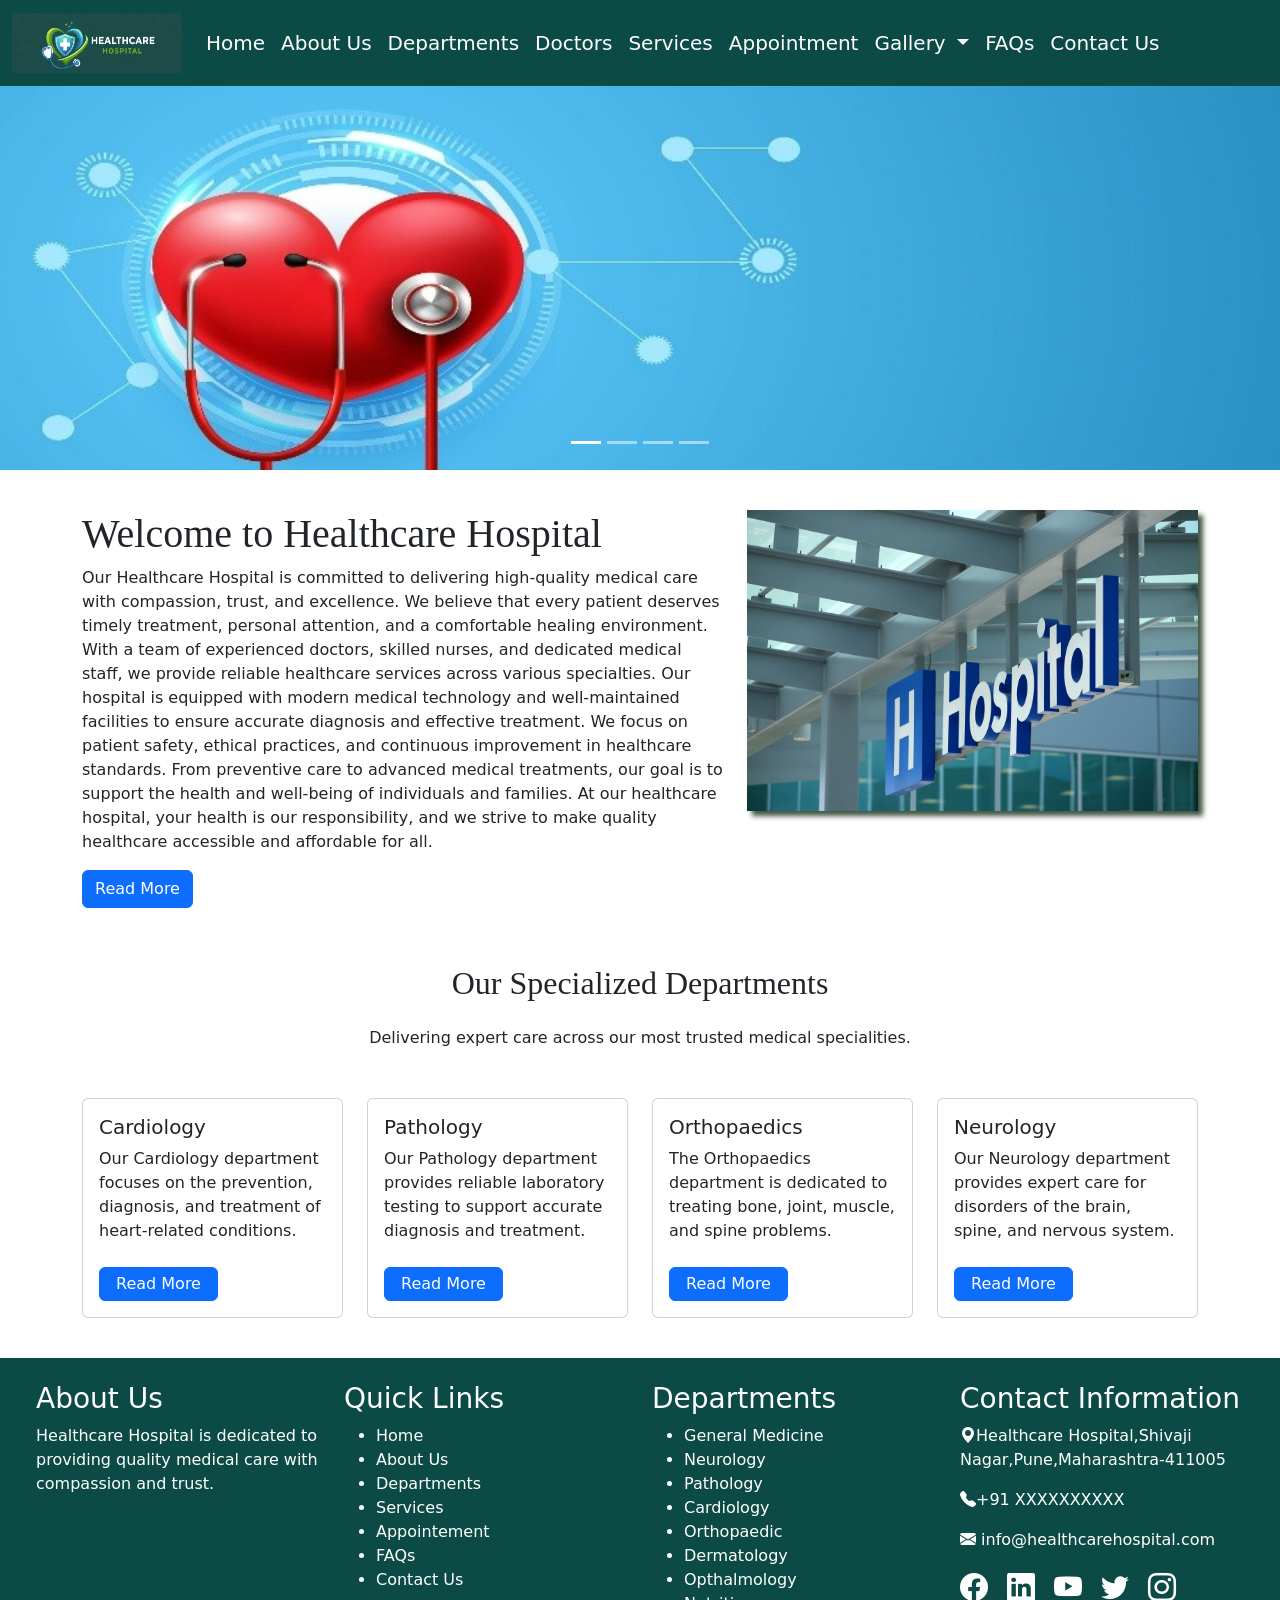
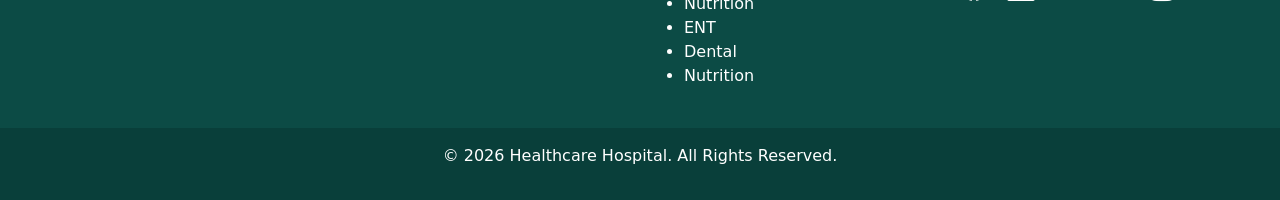
<file: index.html>
<!DOCTYPE html>
<html lang="en">

<head>
  <meta charset="UTF-8">
  <meta name="viewport" content="width=device-width, initial-scale=1.0">
  <title>Home Page</title>
  <link href="https://cdn.jsdelivr.net/npm/bootstrap@5.3.8/dist/css/bootstrap.min.css" rel="stylesheet"
    integrity="sha384-sRIl4kxILFvY47J16cr9ZwB07vP4J8+LH7qKQnuqkuIAvNWLzeN8tE5YBujZqJLB" crossorigin="anonymous">
  <link rel="stylesheet" href="https://cdn.jsdelivr.net/npm/bootstrap-icons@1.13.1/font/bootstrap-icons.min.css">
  <link rel="stylesheet" href="css/base.css" />

</head>

<body>

  <!-- header starts -->
  <nav class="navbar navbar-expand-lg sticky-top">
    <div class="container-fluid ">
      <a class="navbar-brand" href="index.html">
        <img src="images/logo.jpeg" alt="logo" width="170" height="60">
      </a>
      <!-- <a class="navbar-brand h1" href="index.html">HEALTHCARE</a> -->
      <button class="navbar-toggler" type="button" data-bs-toggle="collapse" data-bs-target="#navbarSupportedContent"
        aria-controls="navbarSupportedContent" aria-expanded="false" aria-label="Toggle navigation">
        <span class="navbar-toggler-icon"></span>
      </button>
      <div class="collapse navbar-collapse" id="navbarSupportedContent">
        <ul class="navbar-nav me-auto mb-2 mb-lg-0 fs-5">
          <li class="nav-item">
            <a class="nav-link" aria-current="page" href="index.html">Home</a>
          </li>
          <li class="nav-item">
            <a class="nav-link" href="about.html">About Us</a>
          </li>
          <li class="nav-item">
            <a class="nav-link" href="departments.html">Departments</a>
          </li>
          <li class="nav-item">
            <a class="nav-link" href="doctors.html">Doctors</a>
          </li>
          <li class="nav-item">
            <a class="nav-link" href="services.html">Services</a>
          </li>
          <li class="nav-item">
            <a class="nav-link" href="appointment.html">Appointment</a>
          </li>
          <li class="nav-item dropdown" data-bs-theme="dark">
            <a class="nav-link dropdown-toggle" href="#" role="button" data-bs-toggle="dropdown" aria-expanded="false">
              Gallery
            </a>
            <ul class="dropdown-menu">
              <li><a class="dropdown-item" href="photo_gallery.html">Photo Gallery</a></li>
              <li><a class="dropdown-item" href="video_gallery.html">Video gallery</a></li>
            </ul>
          </li>
          <li class="nav-item">
            <a class="nav-link" href="faqs.html">FAQs</a>
          </li>
          <li class="nav-item">
            <a class="nav-link" href="contact.html"> Contact Us</a>
          </li>
        </ul>
      </div>
    </div>
  </nav>
  <!-- header end  -->
  <!-- main start  -->
  <main>
    <!-- slider section start -->
    <section>
      <div id="carouselExampleCaptions" class="carousel slide" data-bs-ride="carousel">
        <div class="carousel-indicators">
          <button type="button" data-bs-target="#carouselExampleCaptions" data-bs-slide-to="0" class="active"
            aria-current="true" aria-label="Slide 1"></button>
          <button type="button" data-bs-target="#carouselExampleCaptions" data-bs-slide-to="1"
            aria-label="Slide 2"></button>
          <button type="button" data-bs-target="#carouselExampleCaptions" data-bs-slide-to="2"
            aria-label="Slide 3"></button>
          <button type="button" data-bs-target="#carouselExampleCaptions" data-bs-slide-to="3"
            aria-label="Slide 4"></button>
        </div>
        <div class="carousel-inner">
          <div class="carousel-item active" data-bs-interval="2000">
            <img src="images/banner1.jpg" class="d-block w-100" alt="Banner1">
          </div>

          <div class="carousel-item" data-bs-interval="3000">
            <img src="images/banner2.jpg" class="d-block w-100" alt="Banner2">
          </div>
          <div class="  carousel-item banner3" data-bs-interval="3000">
            <img src="images/voltamax-woman-2141808_640 (1).jpg" class=" d-block w-100" alt="Banner3">
            <div class="banner-text ">
              <h2>WE CARE ABOUT YOUR HEALTH</h2>
              <p>Expert Doctors .24/7 Emergency Care </p>
              <a class="appointment_link" href="appointment.html">Book Appointement </a>
            </div>
          </div>
          <div class="carousel-item" data-bs-interval="3000">
            <img src="images/banner3.jpg" class="d-block w-100" alt="Banner4">
            <div class="banner-text ">
              <p>Need Immediate Medical Help ?</p>
              <p>24/7 Emergency Support Available </p>
              <p>Call: +91XXXXXXXXXX</p>
            </div>
          </div>

        </div>
        <!-- <button class="carousel-control-prev" type="button" data-bs-target="#carouselExampleCaptions"
          data-bs-slide="prev">
          <span class="carousel-control-prev-icon" aria-hidden="true"></span>
          <span class="visually-hidden">Previous</span>
        </button>
        <button class="carousel-control-next" type="button" data-bs-target="#carouselExampleCaptions"
          data-bs-slide="next">
          <span class="carousel-control-next-icon" aria-hidden="true"></span>
          <span class="visually-hidden">Next</span>
        </button> -->
      </div>


    </section>
    <!-- slider section end  -->

    <!-- about section start -->
    <section>
      <div class="container mt-4 ">
        <div class="row">
          <div class="col-md-7 mt-3">
            <h1 style="font-family:times new roman;"> Welcome to Healthcare Hospital</h1>
            <p>Our Healthcare Hospital is committed to delivering high-quality medical care with compassion, trust, and
              excellence. We believe that every patient deserves timely treatment, personal attention, and a comfortable
              healing environment. With a team of experienced doctors, skilled nurses, and dedicated medical staff, we
              provide reliable healthcare services across various specialties. Our hospital is equipped with modern
              medical technology and well-maintained facilities to ensure accurate diagnosis and effective treatment. We
              focus on patient safety, ethical practices, and continuous improvement in healthcare standards. From
              preventive care to advanced medical treatments, our goal is to support the health and well-being of
              individuals and families. At our healthcare hospital, your health is our responsibility, and we strive to
              make quality healthcare accessible and affordable for all.</p>
            <a class="btn btn-primary mb-2" href="about.html" role="button">Read More</a>
          </div>
          <div class="col-md-5 mt-3">
            <img class="hospital_img img-fluid" src="images/hospital_img.jpg" alt="hospital_img" />
          </div>
        </div>
      </div>
    </section>
    <!-- about section end     -->
    <!-- service section start -->
    <section>
      <div class="container mt-5 ">
        <div class="row">
          <h2 class="text-center mb-4" style="font-family:times new roman;"> Our Specialized Departments</h2>
          <p class="text-center mb-5"> Delivering expert care across our most trusted medical specialities.</p>
          <div class="col-md-3 mb-3  ">
            <div class="card h-100">
              <div class="card-body d-flex flex-column">
                <!-- <img src="/images/microscope.png" class="card-img-top mt-2" alt="Cardiology_image"> -->
                <h5 class="card-title">Cardiology</h5>
                <p class="card-text">Our Cardiology department focuses on the prevention, diagnosis, and treatment of
                  heart-related conditions.</p>
                <a href="" class="btn btn-primary mt-auto align-self-start px-3 py-1">Read More</a>
              </div>
            </div>
          </div>
          <div class="col-md-3 mb-3">
            <div class="card h-100 ">
              <!-- <img src="" class="card-img-top mt-2" alt="Pathology_image"> -->
              <div class="card-body d-flex flex-column">
                <h5 class="card-title">Pathology</h5>
                <p class="card-text">Our Pathology department provides reliable laboratory testing to support accurate
                  diagnosis and treatment. </p>
                <a href="#" class="btn btn-primary mt-auto align-self-start px-3 py-1">Read More</a>
              </div>
            </div>


          </div>
          <div class="col-md-3 mb-3">
            <div class="card h-100 mb-2">
              <!-- <img src="" class="card-img-top mt-2" alt="Orthopaedic_image"> -->
              <div class="card-body d-flex flex-column">
                <h5 class="card-title">Orthopaedics</h5>
                <p class="card-text">The Orthopaedics department is dedicated to treating bone, joint, muscle, and spine
                  problems. </p>
                <a href="#" class="btn btn-primary mt-auto align-self-start px-3 py-1">Read More</a>
              </div>
            </div>

          </div>
          <div class="col-md-3 mb-3">
            <div class="card h-100 mb-2">
              <!-- <img src="" class="card-img-top mt-2" alt="Neurology_image"> -->
              <div class="card-body d-flex flex-column">
                <h5 class="card-title">Neurology</h5>
                <p class="card-text">Our Neurology department provides expert care for disorders of the brain, spine,
                  and nervous system. </p>
                <a href="#" class="btn btn-primary mt-auto align-self-start px-3 py-1">Read More</a>
              </div>
            </div>

          </div>
        </div>
      </div>
    </section>
    <!-- service section end  -->



  </main>
  <!-- main end -->


  <!-- footer start -->
  <footer class="footer mt-4">
    <section>
      <div class="container-fluid ">
        <div class="row p-4">
          <div class="col-md-3">
            <h3> About Us</h3>
            <p>Healthcare Hospital is dedicated to providing quality medical care with compassion and trust. </p>
          </div>
          <div class="col-md-3">
            <h3> Quick Links </h3>
            <ul>
              <li><a href="index.html"> Home </a> </li>
              <li><a href="about.html"> About Us </a> </li>
              <li><a href="departments.html"> Departments </a> </li>
              <li><a href="services.html"> Services </a> </li>
              <li><a href="appointement.html"> Appointement </a> </li>
              <li><a href="faqs.html"> FAQs </a> </li>
              <li><a href="contact.html"> Contact Us </a> </li>
            </ul>

          </div>
          <div class="col-md-3">
            <h3> Departments </h3>
            <ul>
              <li><a href="#">General Medicine</a></li>
              <li><a href="#">Neurology</a></li>
              <li><a href="#">Pathology</a></li>
              <li><a href="#">Cardiology</a></li>
              <li><a href="#">Orthopaedic</a></li>
              <li><a href="#">Dermatology</a></li>
              <li><a href="#">Opthalmology</a></li>
              <li><a href="#">Nutrition</a></li>
              <li><a href="#">ENT</a></li>
              <li><a href="#">Dental</a></li>
              <li><a href="#">Nutrition</a></li>
            </ul>

          </div>
          <div class="col-md-3">
            <h3> Contact Information </h3>
            <p><i class="bi bi-geo-alt-fill"></i><a href="Address">Healthcare Hospital,Shivaji
                Nagar,Pune,Maharashtra-411005</a></p>
            <p><i class="bi bi-telephone-fill"></i><a href="number">+91 XXXXXXXXXX</a> </p>
            <p><i class="bi bi-envelope-fill"></i><a href="mail"> info@healthcarehospital.com</a></p>

            <!-- social media icons -->
            <div class="social_icons ">
              <!-- Facebook -->
              <a href="https://facebook.com" target="_blank">
                <i class="bi bi-facebook "></i>
              </a>
              <!-- linkedin -->
              <a href="https://linkedin.com" target="_blank">
                <i class="bi bi-linkedin "></i>
              </a>
              <!-- youtube -->
              <a href="https://www.youtube.com" target="_blank">
                <i class="bi bi-youtube "></i>
              </a>
              <!-- twitter -->
              <a href="https://twitter.com" target="_blank">
                <i class="bi bi-twitter"></i>
              </a>
              <!-- Instagram -->
              <a href="https://instagram.com" target="_blank">
                <i class="bi bi-instagram"></i>
              </a>
            </div>
          </div>
        </div>
      </div>
    </section>


    <!-- copyright section start -->
    <section>
      <div class="text-center p-3" style="background-color: #093F3A;">
        <p> &copy; <span id="year"></span> Healthcare Hospital. All Rights Reserved.</p>
      </div>
    </section>
    <!-- copyright section end  -->
  </footer>
  <!-- footer end  -->

  <!-- It display current year in footer -->
  <script>
    var now = new Date();
    document.getElementById("year").textContent = now.getFullYear();
  </script>




  <script src="https://cdn.jsdelivr.net/npm/bootstrap@5.3.8/dist/js/bootstrap.bundle.min.js"
    integrity="sha384-FKyoEForCGlyvwx9Hj09JcYn3nv7wiPVlz7YYwJrWVcXK/BmnVDxM+D2scQbITxI"
    crossorigin="anonymous"></script>
</body>

</html>
</file>
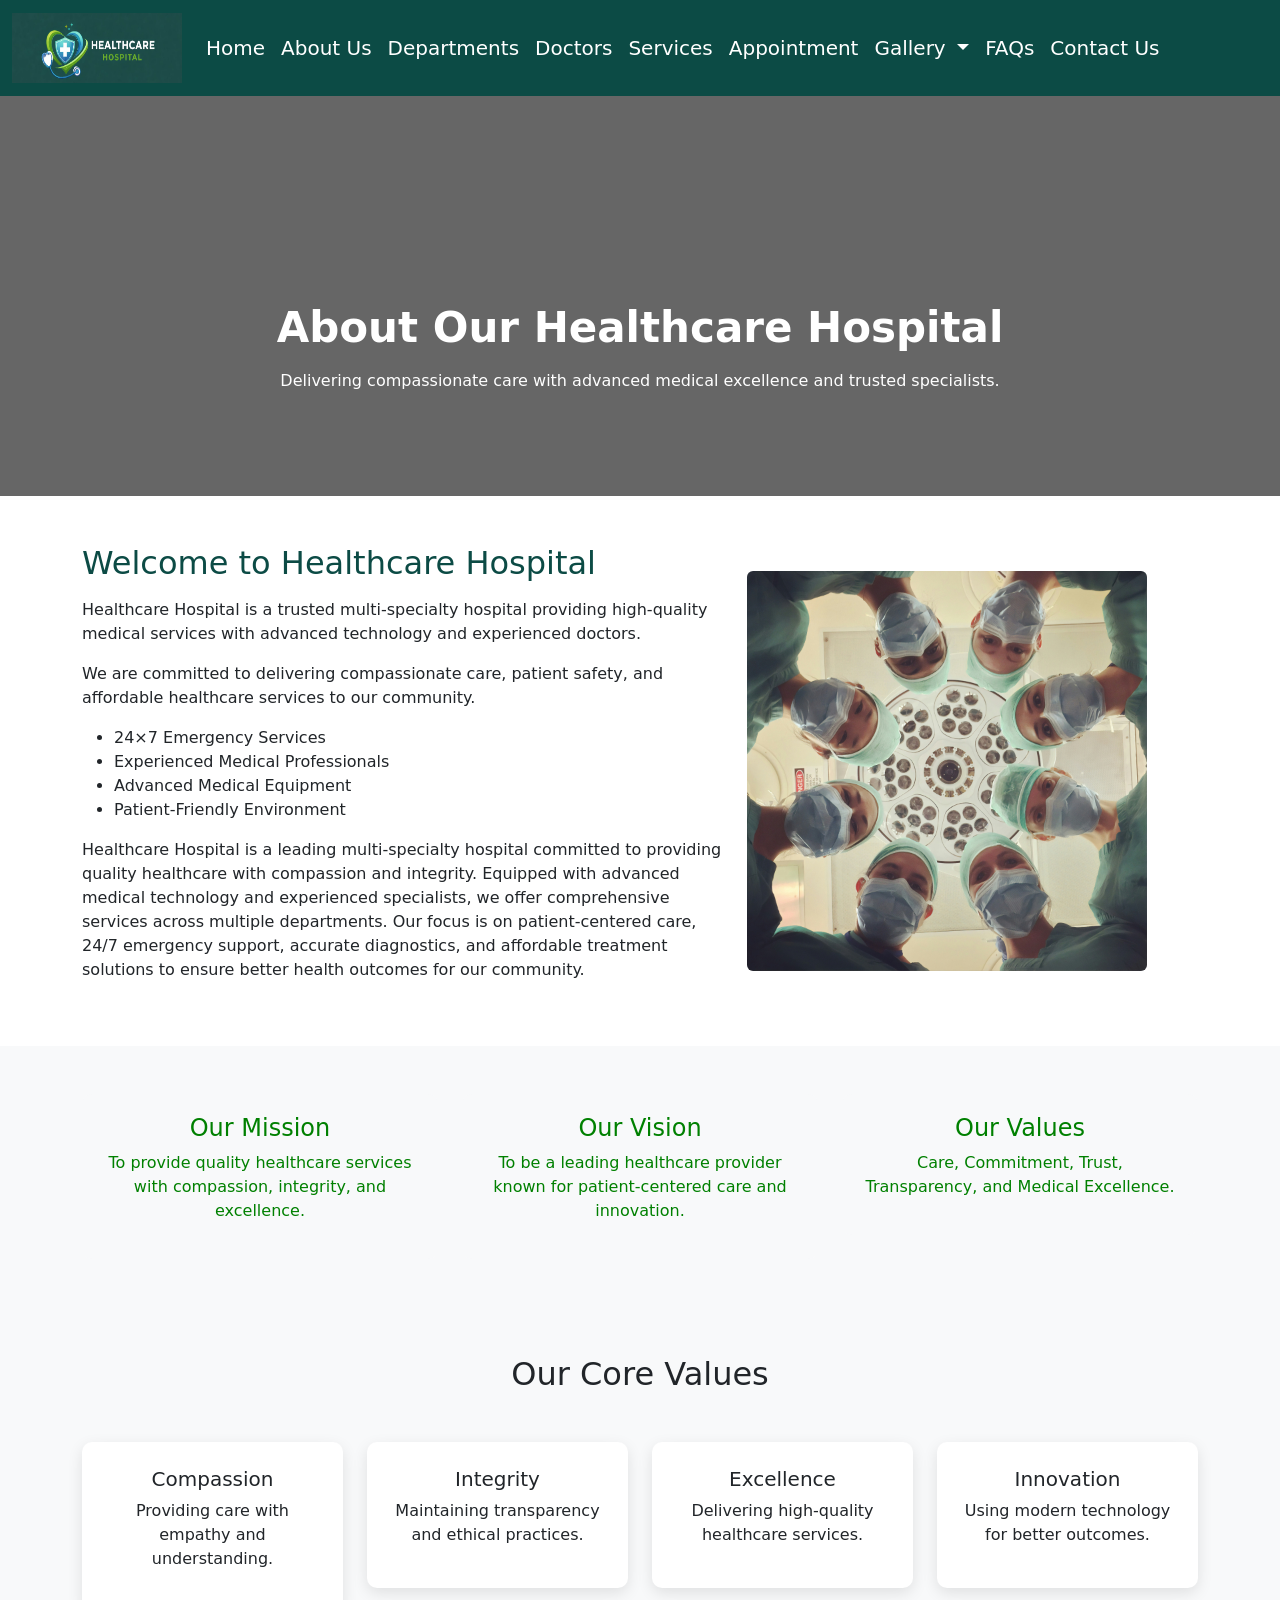
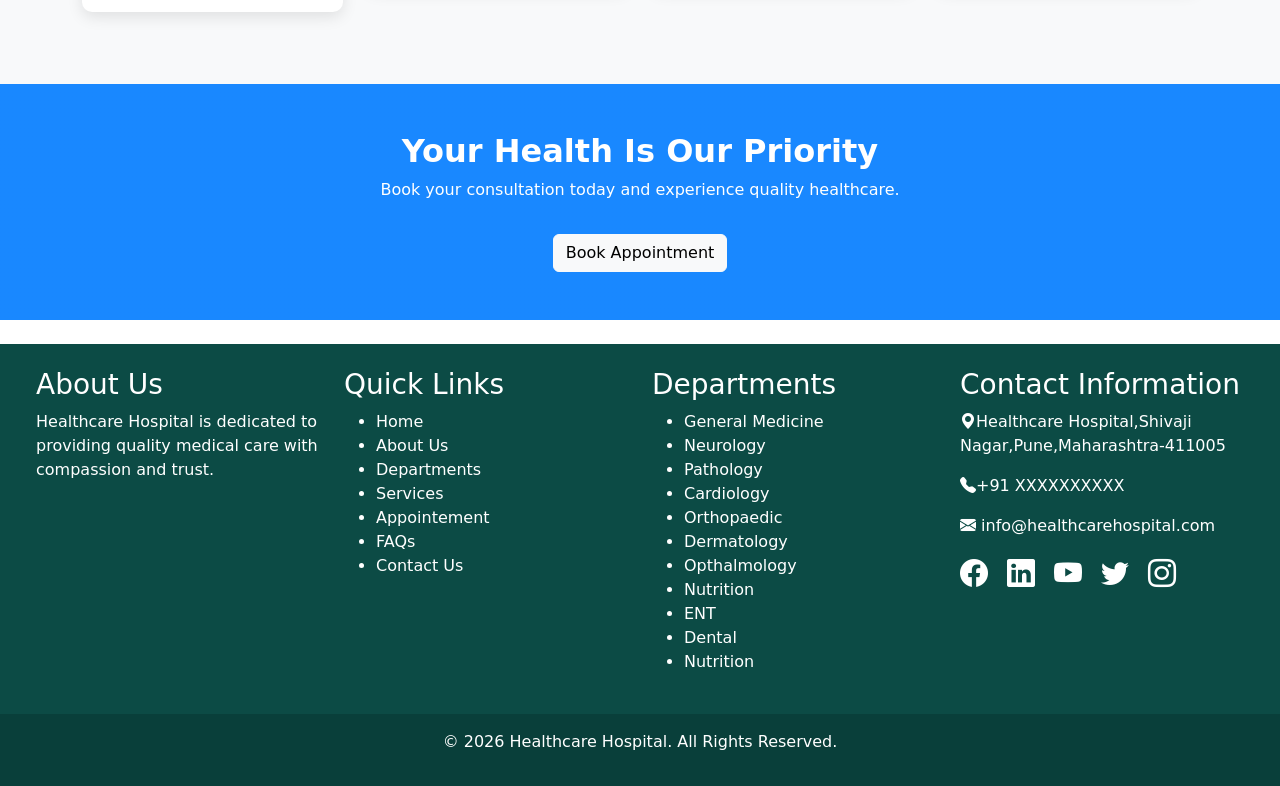
<file: about.html>
<!DOCTYPE html>
<html lang="en">

<head>
    <meta charset="UTF-8">
    <meta name="viewport" content="width=device-width, initial-scale=1.0">
    <title>About Page</title>
    <link href="https://cdn.jsdelivr.net/npm/bootstrap@5.3.8/dist/css/bootstrap.min.css" rel="stylesheet"
        integrity="sha384-sRIl4kxILFvY47J16cr9ZwB07vP4J8+LH7qKQnuqkuIAvNWLzeN8tE5YBujZqJLB" crossorigin="anonymous">
    <link rel="stylesheet" href="https://cdn.jsdelivr.net/npm/bootstrap-icons@1.13.1/font/bootstrap-icons.min.css">
    <link rel="stylesheet" href="css/base.css" />
    <link rel="stylesheet" href="css/about.css" />

</head>

<body>

    <!-- header starts -->
    <nav class="navbar navbar-expand-lg sticky-top">
        <div class="container-fluid ">
            <a class="navbar-brand" href="index.html">
                <img src="images/logo.jpeg" alt="logo"  width="170" height="70">
            </a>
            <!-- <a class="navbar-brand h1" href="index.html">HEALTHCARE</a> -->
            <button class="navbar-toggler" type="button" data-bs-toggle="collapse"
                data-bs-target="#navbarSupportedContent" aria-controls="navbarSupportedContent" aria-expanded="false"
                aria-label="Toggle navigation">
                <span class="navbar-toggler-icon"></span>
            </button>
            <div class="collapse navbar-collapse" id="navbarSupportedContent">
                <ul class="navbar-nav me-auto mb-2 mb-lg-0 fs-5">
                    <li class="nav-item">
                        <a class="nav-link" aria-current="page" href="index.html">Home</a>
                    </li>
                    <li class="nav-item">
                        <a class="nav-link" href="about.html">About Us</a>
                    </li>
                    <li class="nav-item">
                        <a class="nav-link" href="departments.html">Departments</a>
                    </li>
                    <li class="nav-item">
                        <a class="nav-link" href="doctors.html">Doctors</a>
                    </li>
                    <li class="nav-item">
                        <a class="nav-link" href="services.html">Services</a>
                    </li>
                    <li class="nav-item">
                        <a class="nav-link" href="appointment.html">Appointment</a>
                    </li>
                    <li class="nav-item dropdown" data-bs-theme="dark">
                        <a class="nav-link dropdown-toggle" href="#" role="button" data-bs-toggle="dropdown"
                            aria-expanded="false">
                            Gallery
                        </a>
                        <ul class="dropdown-menu">
                            <li><a class="dropdown-item" href="photo_gallery.html">Photo Gallery</a></li>
                            <li><a class="dropdown-item" href="video_gallery.html">Video gallery</a></li>
                        </ul>
                    </li>
                    <li class="nav-item">
                        <a class="nav-link" href="faqs.html">FAQs</a>
                    </li>
                    <li class="nav-item">
                        <a class="nav-link" href="contact.html"> Contact Us</a>
                    </li>
                </ul>
            </div>
        </div>
    </nav>
    <!-- header end  -->
     <!-- section starts -->
    <main>
        <section>
            
                <title>About Us | Healthcare Hospital</title>
                
         <!-- About Banner -->
                <section class="about-banner d-flex align-items-center justify-content-center text-center text-white">
    <div class="container">
        <h1 class="about-heading">About Our Healthcare Hospital</h1>
        <p class="mt-3">
            Delivering compassionate care with advanced medical excellence and trusted specialists.
        </p>
    </div>
</section>


                <!-- About Content -->
                <section class="py-5">
                    <div class="container">
                        <div class="row align-items-center">

                            <div class="col-md-7">
                                <h2 class="mb-3">Welcome to Healthcare Hospital</h2>
                                <p>
                                    Healthcare Hospital is a trusted multi-specialty hospital providing
                                    high-quality medical services with advanced technology and experienced doctors.
                                </p>
                                <p>
                                    We are committed to delivering compassionate care, patient safety,
                                    and affordable healthcare services to our community.
                                </p>
                                <ul>
                                    <li>24×7 Emergency Services</li>
                                    <li>Experienced Medical Professionals</li>
                                    <li>Advanced Medical Equipment</li>
                                    <li>Patient-Friendly Environment</li>
                                </ul>
                                <p>Healthcare Hospital is a leading multi-specialty hospital committed to providing quality healthcare with compassion and integrity. Equipped with advanced medical technology and experienced specialists, we offer comprehensive services across multiple departments. Our focus is on patient-centered care, 24/7 emergency support, accurate diagnostics, and affordable treatment solutions to ensure better health outcomes for our community.</p>
                            </div>

                            <div class="col-md-5">
                                <img src="images/about_us_2.jfif" width="400px"class="img-fluid rounded hospital-img" alt="Hospital Image">
                            </div>

                        </div>
                    </div>
                </section>

               

                <!-- Mission Vision Section -->
                <section class="bg-light py-5">
                    <div class="container">
                        <div class="row text-center">

                            <div class="col-md-4">
                                <div class="icon-box">
                                    <h4>Our Mission</h4>
                                    <p>
                                        To provide quality healthcare services with compassion,
                                        integrity, and excellence.
                                    </p>
                                </div>
                            </div>

                            <div class="col-md-4">
                                <div class="icon-box">
                                    <h4>Our Vision</h4>
                                    <p>
                                        To be a leading healthcare provider known for
                                        patient-centered care and innovation.
                                    </p>
                                </div>
                            </div>

                            <div class="col-md-4">
                                <div class="icon-box">
                                    <h4>Our Values</h4>
                                    <p>
                                        Care, Commitment, Trust, Transparency, and Medical Excellence.
                                    </p>
                                </div>
                            </div>

                        </div>
                    </div>
                </section>

                <!-- Core Values -->
<section class="core-values py-5 bg-light text-center">
    <div class="container">
        <h2 class="mb-5">Our Core Values</h2>

        <div class="row">
            <div class="col-md-3 mb-4">
                <div class="value-box">
                    <h5>Compassion</h5>
                    <p>Providing care with empathy and understanding.</p>
                </div>
            </div>

            <div class="col-md-3 mb-4">
                <div class="value-box">
                    <h5>Integrity</h5>
                    <p>Maintaining transparency and ethical practices.</p>
                </div>
            </div>

            <div class="col-md-3 mb-4">
                <div class="value-box">
                    <h5>Excellence</h5>
                    <p>Delivering high-quality healthcare services.</p>
                </div>
            </div>

            <div class="col-md-3 mb-4">
                <div class="value-box">
                    <h5>Innovation</h5>
                    <p>Using modern technology for better outcomes.</p>
                </div>
            </div>
        </div>
    </div>
</section>

<section class="about-cta text-white text-center py-5">
    <div class="container">
        <h2 class="fw-bold">Your Health Is Our Priority</h2>
        <p>Book your consultation today and experience quality healthcare.</p>
        <a href="appointment.html" class="btn btn-light mt-3">Book Appointment</a>
    </div>
</section>


             </html>

            </section>
            <!-- section ends -->
    </main>
    <!-- footer start -->
    <footer class="footer mt-4">
        <section>
            <div class="container-fluid ">
                <div class="row p-4">
                    <div class="col-md-3">
                        <h3> About Us</h3>
                        <p>Healthcare Hospital is dedicated to providing quality medical care with compassion and trust.
                        </p>
                    </div>
                    <div class="col-md-3">
                        <h3> Quick Links </h3>
                        <ul>
                            <li><a href="index.html"> Home </a> </li>
                            <li><a href="about.html"> About Us </a> </li>
                            <li><a href="departments.html"> Departments </a> </li>
                            <li><a href="services.html"> Services </a> </li>
                            <li><a href="appointement.html"> Appointement </a> </li>
                            <li><a href="faqs.html"> FAQs </a> </li>
                            <li><a href="contact.html"> Contact Us </a> </li>
                        </ul>

                    </div>
                    <div class="col-md-3">
                        <h3> Departments </h3>
                        <ul>
                            <li><a href="#">General Medicine</a></li>
                            <li><a href="#">Neurology</a></li>
                            <li><a href="#">Pathology</a></li>
                            <li><a href="#">Cardiology</a></li>
                            <li><a href="#">Orthopaedic</a></li>
                            <li><a href="#">Dermatology</a></li>
                            <li><a href="#">Opthalmology</a></li>
                            <li><a href="#">Nutrition</a></li>
                            <li><a href="#">ENT</a></li>
                            <li><a href="#">Dental</a></li>
                            <li><a href="#">Nutrition</a></li>
                        </ul>

                    </div>
                    <div class="col-md-3">
                        <h3> Contact Information </h3>
                        <p><i class="bi bi-geo-alt-fill"></i><a href="Address">Healthcare Hospital,Shivaji
                                Nagar,Pune,Maharashtra-411005</a></p>
                        <p><i class="bi bi-telephone-fill"></i><a href="number">+91 XXXXXXXXXX</a> </p>
                        <p><i class="bi bi-envelope-fill"></i><a href="mail"> info@healthcarehospital.com</a></p>

                        <!-- social media icons -->
                        <div class="social_icons">
                            <!-- Facebook -->
                            <a href="https://facebook.com" target="_blank">
                                <i class="bi bi-facebook "></i>
                            </a>
                            <!-- linkedin -->
                            <a href="https://linkedin.com" target="_blank">
                                <i class="bi bi-linkedin "></i>
                            </a>
                            <!-- youtube -->
                            <a href="https://www.youtube.com" target="_blank">
                                <i class="bi bi-youtube"></i>
                            </a>
                            <!-- twitter -->
                            <a href="https://twitter.com" target="_blank">
                                <i class="bi bi-twitter"></i>
                            </a>
                            <!-- Instagram -->
                            <a href="https://instagram.com" target="_blank">
                                <i class="bi bi-instagram"></i>
                            </a>
                        </div>
                    </div>
                </div>
            </div>
        </section>


        <!-- copyright section start -->
        <section>
            <div class="text-center p-3" style="background-color: #093F3A;">
                <p> &copy; <span id="year"></span> Healthcare Hospital. All Rights Reserved.</p>
            </div>
        </section>
        <!-- copyright section end  -->
    </footer>

    <!-- footer end  -->

    <!-- It display current year in footer -->
  <script>
    var now = new Date();
    document.getElementById("year").textContent = now.getFullYear();
  </script>


    <script src="https://cdn.jsdelivr.net/npm/bootstrap@5.3.8/dist/js/bootstrap.bundle.min.js"
        integrity="sha384-FKyoEForCGlyvwx9Hj09JcYn3nv7wiPVlz7YYwJrWVcXK/BmnVDxM+D2scQbITxI"
        crossorigin="anonymous"></script>
</body>

</html>
</file>
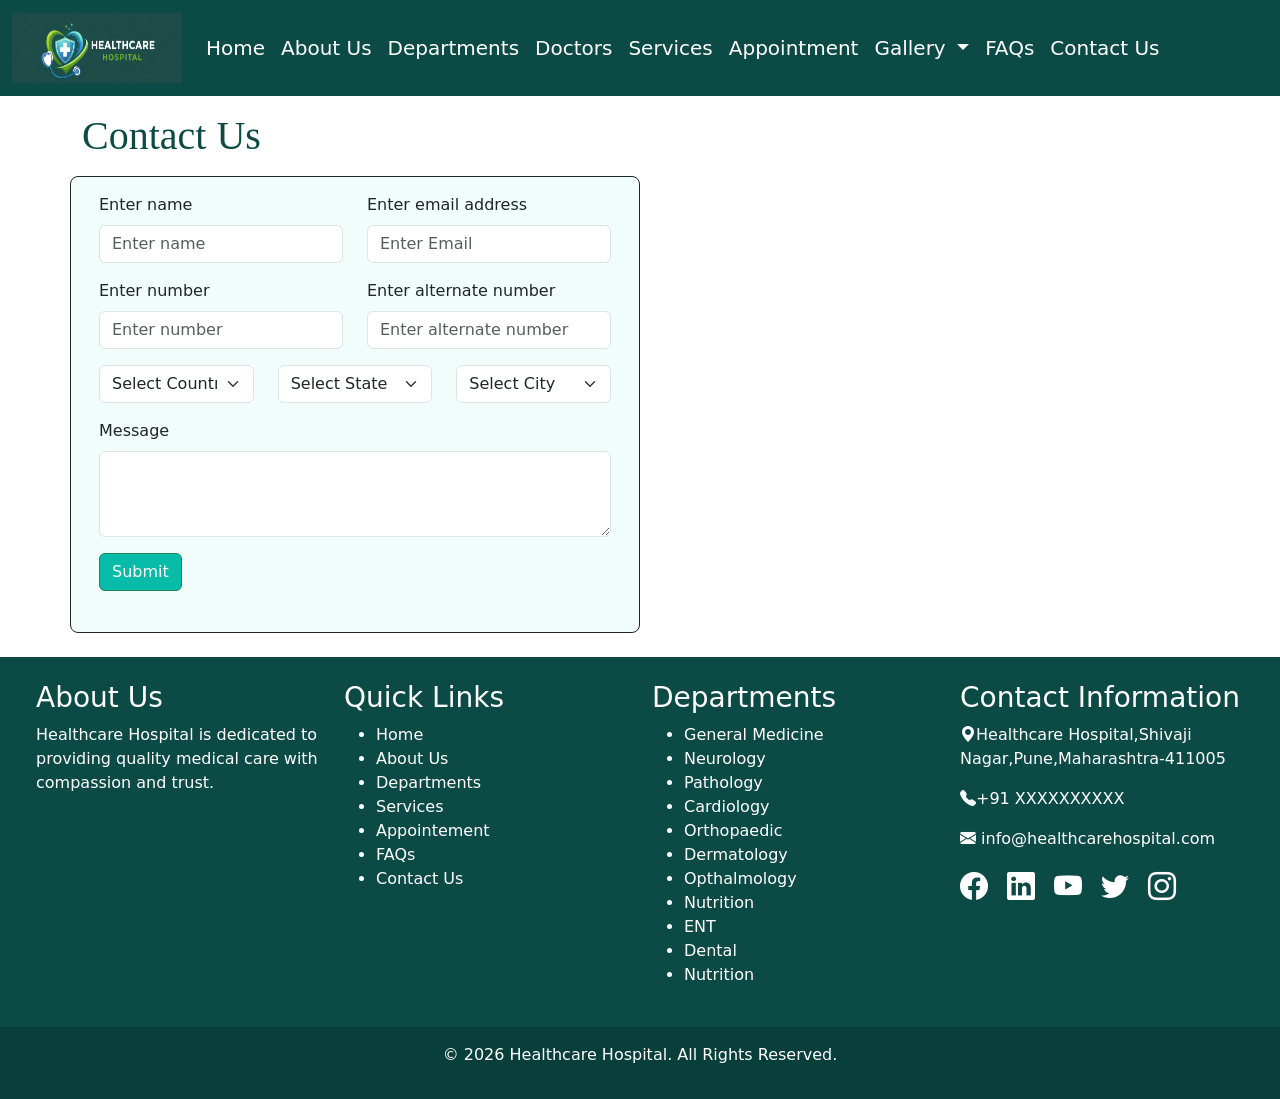
<file: contact.html>
<!DOCTYPE html>
<html lang="en">

<head>
    <meta charset="UTF-8">
    <meta name="viewport" content="width=device-width, initial-scale=1.0">
    <title>Contact Page</title>
    <link href="https://cdn.jsdelivr.net/npm/bootstrap@5.3.8/dist/css/bootstrap.min.css" rel="stylesheet"
        integrity="sha384-sRIl4kxILFvY47J16cr9ZwB07vP4J8+LH7qKQnuqkuIAvNWLzeN8tE5YBujZqJLB" crossorigin="anonymous">
    <link rel="stylesheet" href="https://cdn.jsdelivr.net/npm/bootstrap-icons@1.13.1/font/bootstrap-icons.min.css">
    <link rel="stylesheet" href="css/base.css" />
</head>

<body>

    <!-- header starts -->
    <nav class="navbar navbar-expand-lg sticky-top">
        <div class="container-fluid ">
            <a class="navbar-brand" href="index.html">
                <img src="images/logo.jpeg" alt="logo" width="170" height="70">
            </a>
            <!-- <a class="navbar-brand h1" href="index.html">HEALTHCARE</a> -->
            <button class="navbar-toggler" type="button" data-bs-toggle="collapse"
                data-bs-target="#navbarSupportedContent" aria-controls="navbarSupportedContent" aria-expanded="false"
                aria-label="Toggle navigation">
                <span class="navbar-toggler-icon"></span>
            </button>
            <div class="collapse navbar-collapse" id="navbarSupportedContent">
                <ul class="navbar-nav me-auto mb-2 mb-lg-0 fs-5">
                    <li class="nav-item">
                        <a class="nav-link" aria-current="page" href="index.html">Home</a>
                    </li>
                    <li class="nav-item">
                        <a class="nav-link" href="about.html">About Us</a>
                    </li>
                    <li class="nav-item">
                        <a class="nav-link" href="departments.html">Departments</a>
                    </li>
                    <li class="nav-item">
                        <a class="nav-link" href="doctors.html">Doctors</a>
                    </li>
                    <li class="nav-item">
                        <a class="nav-link" href="services.html">Services</a>
                    </li>
                    <li class="nav-item">
                        <a class="nav-link" href="appointment.html">Appointment</a>
                    </li>
                    <li class="nav-item dropdown" data-bs-theme="dark">
                        <a class="nav-link dropdown-toggle" href="#" role="button" data-bs-toggle="dropdown"
                            aria-expanded="false">
                            Gallery
                        </a>
                        <ul class="dropdown-menu">
                            <li><a class="dropdown-item" href="photo_gallery.html">Photo Gallery</a></li>
                            <li><a class="dropdown-item" href="video_gallery.html">Video gallery</a></li>
                        </ul>
                    </li>
                    <li class="nav-item">
                        <a class="nav-link" href="faqs.html">FAQs</a>
                    </li>
                    <li class="nav-item">
                        <a class="nav-link" href="contact.html"> Contact Us</a>
                    </li>
                </ul>
            </div>
        </div>
    </nav>
    <!-- header end  -->
    <!-- main start -->
    <main>
        <section>
            <form>
                <div class="container">
                    <div class="row">
                        <h1 class=" contact_heading mt-3 mb-3"> Contact Us</h1>
                        
                        <div class="col-md-6 border border-dark info_form">
                            <div class="row p-3">
                                <div class="col-md-6 mb-3">
                                    <label for="forname" class="form-label">Enter name</label>
                                    <input type="text" class="form-control" id="forname" placeholder="Enter name">
                                </div>
                                <div class="col-md-6  mb-3">
                                    <label for="forname" class="form-label">Enter email address</label>
                                    <input type="email" class="form-control" id="forname" placeholder="Enter Email">
                                </div>
                                <div class="col-md-6 mb-3">
                                    <label for="fornumber" class="form-label">Enter number</label>
                                    <input type="number" class="form-control" id="fornumber" placeholder="Enter number">
                                </div>
                                <div class="col-md-6  mb-3">
                                    <label for="fornumber" class="form-label">Enter alternate number</label>
                                    <input type="number" class="form-control" id="fornumber"
                                        placeholder="Enter alternate number">
                                </div>
                                <div class="col-md-4 mb-3">
                                    <select class="form-select" aria-label="Default select example">
                                        <option selected>Select Country</option>
                                        <option value="1">India</option>
                                        <option value="2">USA</option>
                                        <option value="3">UK</option>
                                        <option value="4">Australia</option>
                                        <option value="5">Germany</option>
                                    </select>
                                </div>
                                <div class="col-md-4 mb-3">
                                    <select class="form-select" aria-label="Default select example">
                                        <option selected>Select State</option>
                                        <option value="1">Maharashtra</option>
                                        <option value="2">Gujrat</option>
                                        <option value="3">UP</option>
                                        <option value="4">MP</option>
                                        <option value="5">Goa</option>
                                    </select>
                                </div>
                                <div class="col-md-4 mb-3">
                                    <select class="form-select" aria-label="Default select example">
                                        <option selected>Select City</option>
                                        <option value="1">Pune</option>
                                        <option value="2">Mumbai</option>
                                        <option value="3">Kolhapur</option>
                                        <option value="4">Nagpur</option>
                                        <option value="5">Nashik</option>
                                    </select>
                                </div>
                                <div class="col-md-12 mb-3">
                                    <label for="exampleFormControlTextarea1" class="form-label">Message</label>
                                    <textarea class="form-control" id="exampleFormControlTextarea1" rows="3"></textarea>
                                </div>
                                <div class="col-md-3">
                                    <button type="submit" class=" submit_btn btn btn-success">Submit</button>
                                </div>
                            </div>
                        </div>
                        <div class=" g_map col-md-6 P-3">
                            <iframe
                                src="https://www.google.com/maps/embed?pb=!1m16!1m12!1m3!1d242024.32188083782!2d73.77545014034945!3d18.590711156776702!2m3!1f0!2f0!3f0!3m2!1i1024!2i768!4f13.1!2m1!1spune%20healthcare%20hospital!5e0!3m2!1sen!2sin!4v1769760413563!5m2!1sen!2sin"
                                width="100%" height="450" style="border:0;" allowfullscreen="" loading="lazy"
                                referrerpolicy="no-referrer-when-downgrade">
                            </iframe>
                        </div>
                    </div>
                </div>
            </form>

        </section>
    </main>
    <!-- main end -->
    <!-- footer start -->
    <footer class="footer mt-4">
        <section>
            <div class="container-fluid ">
                <div class="row p-4">
                    <div class="col-md-3">
                        <h3> About Us</h3>
                        <p>Healthcare Hospital is dedicated to providing quality medical care with compassion and trust.
                        </p>
                    </div>
                    <div class="col-md-3">
                        <h3> Quick Links </h3>
                        <ul>
                            <li><a href="index.html"> Home </a> </li>
                            <li><a href="about.html"> About Us </a> </li>
                            <li><a href="departments.html"> Departments </a> </li>
                            <li><a href="services.html"> Services </a> </li>
                            <li><a href="appointement.html"> Appointement </a> </li>
                            <li><a href="faqs.html"> FAQs </a> </li>
                            <li><a href="contact.html"> Contact Us </a> </li>
                        </ul>

                    </div>
                    <div class="col-md-3">
                        <h3> Departments </h3>
                        <ul>
                            <li><a href="#">General Medicine</a></li>
                            <li><a href="#">Neurology</a></li>
                            <li><a href="#">Pathology</a></li>
                            <li><a href="#">Cardiology</a></li>
                            <li><a href="#">Orthopaedic</a></li>
                            <li><a href="#">Dermatology</a></li>
                            <li><a href="#">Opthalmology</a></li>
                            <li><a href="#">Nutrition</a></li>
                            <li><a href="#">ENT</a></li>
                            <li><a href="#">Dental</a></li>
                            <li><a href="#">Nutrition</a></li>
                        </ul>

                    </div>
                    <div class="col-md-3">
                        <h3> Contact Information </h3>
                        <p><i class="bi bi-geo-alt-fill"></i><a href="Address">Healthcare Hospital,Shivaji
                                Nagar,Pune,Maharashtra-411005</a></p>
                        <p><i class="bi bi-telephone-fill"></i><a href="number">+91 XXXXXXXXXX</a> </p>
                        <p><i class="bi bi-envelope-fill"></i><a href="mail"> info@healthcarehospital.com</a></p>

                        <!-- social media icons -->
                        <div class="social_icons">
                            <!-- Facebook -->
                            <a href="https://facebook.com" target="_blank">
                                <i class="bi bi-facebook"></i>
                            </a>
                            <!-- linkedin -->
                            <a href="https://linkedin.com" target="_blank">
                                <i class="bi bi-linkedin"></i>
                            </a>
                            <!-- youtube -->
                            <a href="https://www.youtube.com" target="_blank">
                                <i class="bi bi-youtube"></i>
                            </a>
                            <!-- twitter -->
                            <a href="https://twitter.com" target="_blank">
                                <i class="bi bi-twitter"></i>
                            </a>
                            <!-- Instagram -->
                            <a href="https://instagram.com" target="_blank">
                                <i class="bi bi-instagram"></i>
                            </a>
                        </div>
                    </div>
                </div>
            </div>
        </section>


        <!-- copyright section start -->
        <section>
            <div class="text-center p-3" style="background-color: #093F3A;">
                <p> &copy; <span id="year"></span> Healthcare Hospital. All Rights Reserved.</p>
            </div>
        </section>
        <!-- copyright section end  -->
    </footer>
    <!-- footer end  -->

    <!-- It display current year in footer -->
  <script>
    var now = new Date();
    document.getElementById("year").textContent = now.getFullYear();
  </script>


    <script src="https://cdn.jsdelivr.net/npm/bootstrap@5.3.8/dist/js/bootstrap.bundle.min.js"
        integrity="sha384-FKyoEForCGlyvwx9Hj09JcYn3nv7wiPVlz7YYwJrWVcXK/BmnVDxM+D2scQbITxI"
        crossorigin="anonymous"></script>
</body>

</html>
</file>
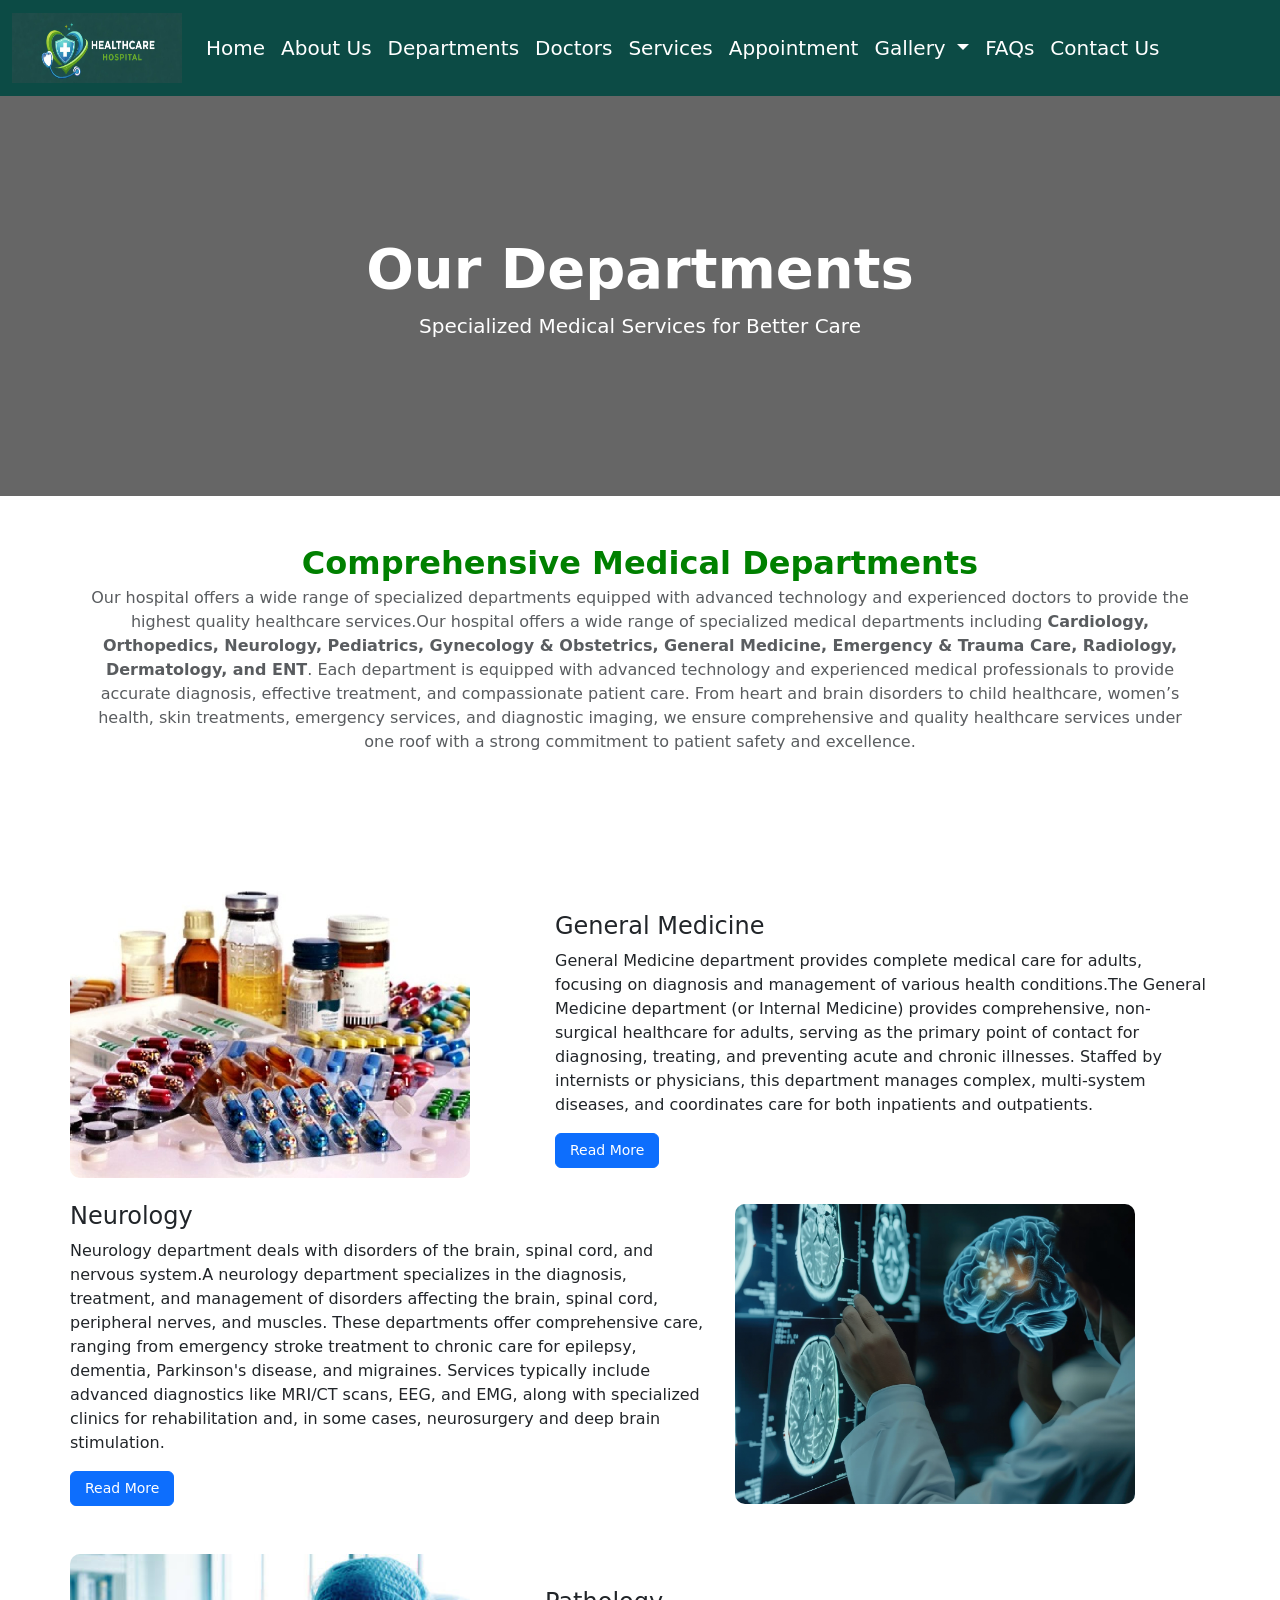
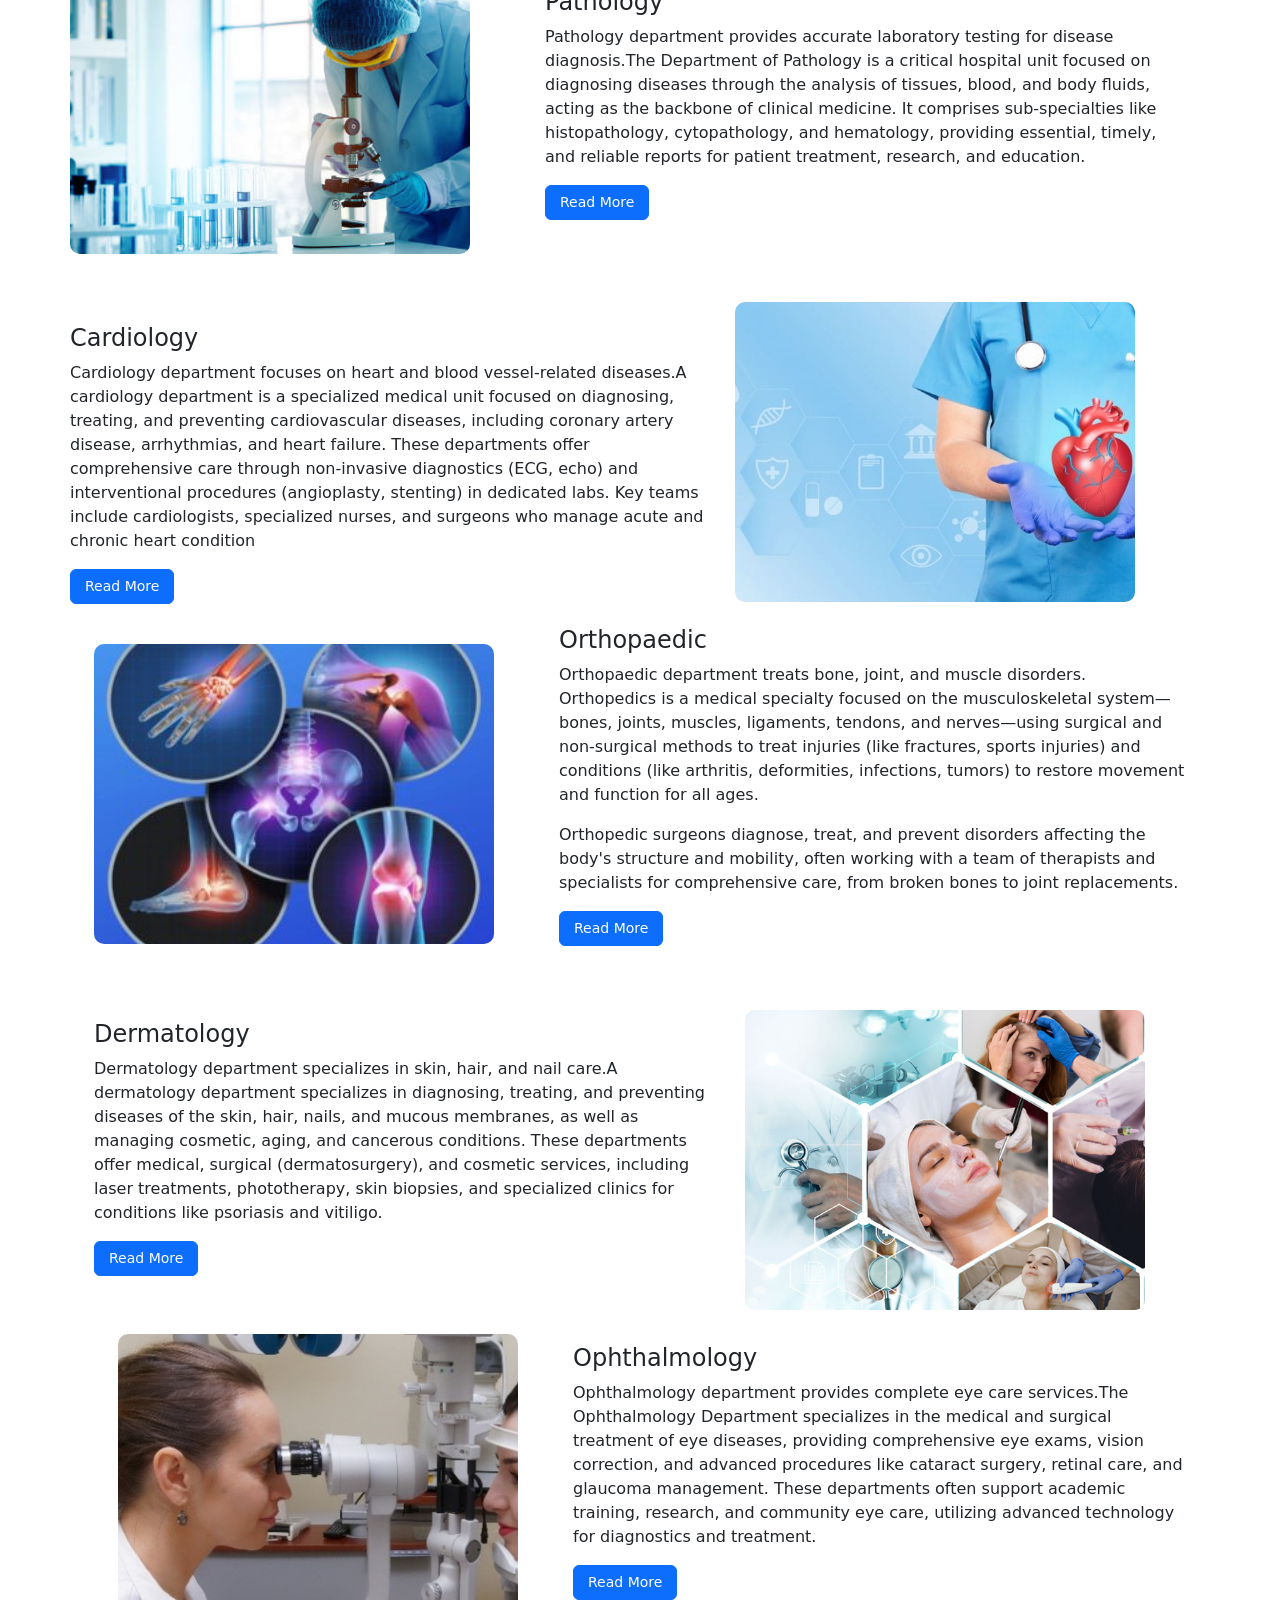
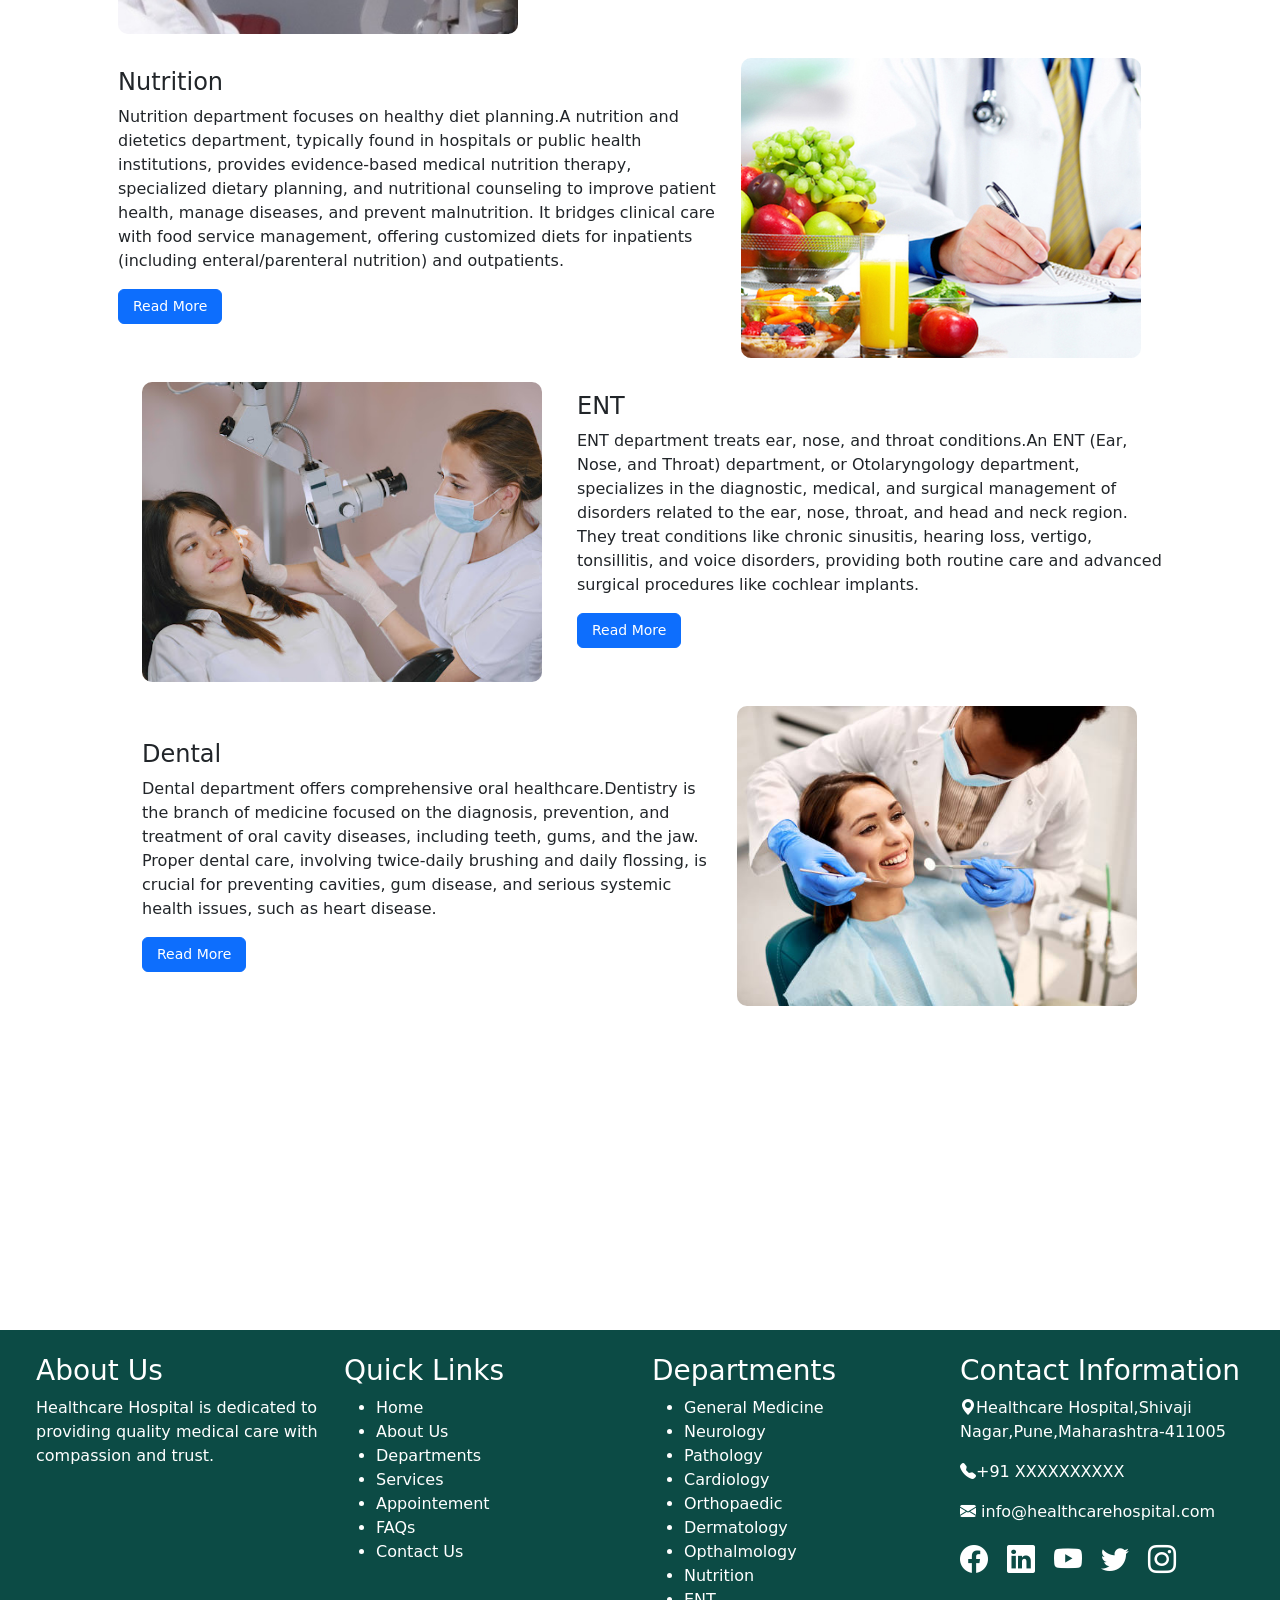
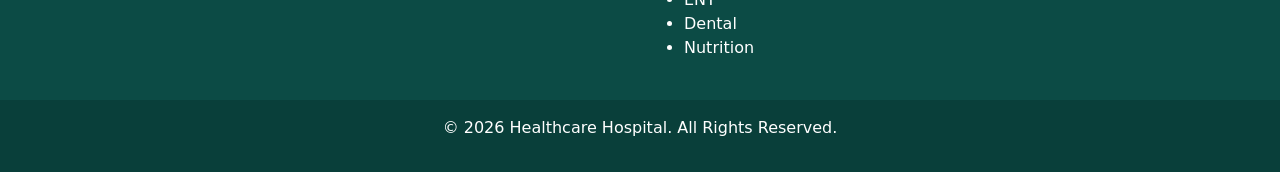
<file: departments.html>
<!DOCTYPE html>
<html lang="en">

<head>
    <meta charset="UTF-8">
    <meta name="viewport" content="width=device-width, initial-scale=1.0">
    <title>Department Page</title>
    <link href="https://cdn.jsdelivr.net/npm/bootstrap@5.3.8/dist/css/bootstrap.min.css" rel="stylesheet"
        integrity="sha384-sRIl4kxILFvY47J16cr9ZwB07vP4J8+LH7qKQnuqkuIAvNWLzeN8tE5YBujZqJLB" crossorigin="anonymous">
    <link rel="stylesheet" href="https://cdn.jsdelivr.net/npm/bootstrap-icons@1.13.1/font/bootstrap-icons.min.css">
    <link rel="stylesheet" href="css/base.css" />
    <link rel="stylesheet" href="css/dept.css" />

</head>

<body>

    <!-- header starts -->
    <nav class="navbar navbar-expand-lg sticky-top">
        <div class="container-fluid ">
            <a class="navbar-brand" href="index.html">
                <img src="images/logo.jpeg" alt="logo" width="170" height="70">
            </a>
            <!-- <a class="navbar-brand h1" href="index.html">HEALTHCARE</a> -->
            <button class="navbar-toggler" type="button" data-bs-toggle="collapse"
                data-bs-target="#navbarSupportedContent" aria-controls="navbarSupportedContent" aria-expanded="false"
                aria-label="Toggle navigation">
                <span class="navbar-toggler-icon"></span>
            </button>
            <div class="collapse navbar-collapse" id="navbarSupportedContent">
                <ul class="navbar-nav me-auto mb-2 mb-lg-0 fs-5">
                    <li class="nav-item">
                        <a class="nav-link" aria-current="page" href="index.html">Home</a>
                    </li>
                    <li class="nav-item">
                        <a class="nav-link" href="about.html">About Us</a>
                    </li>
                    <li class="nav-item">
                        <a class="nav-link" href="departments.html">Departments</a>
                    </li>
                    <li class="nav-item">
                        <a class="nav-link" href="doctors.html">Doctors</a>
                    </li>
                    <li class="nav-item">
                        <a class="nav-link" href="services.html">Services</a>
                    </li>
                    <li class="nav-item">
                        <a class="nav-link" href="appointment.html">Appointment</a>
                    </li>
                    <li class="nav-item dropdown" data-bs-theme="dark">
                        <a class="nav-link dropdown-toggle" href="#" role="button" data-bs-toggle="dropdown"
                            aria-expanded="false">
                            Gallery
                        </a>
                        <ul class="dropdown-menu">
                            <li><a class="dropdown-item" href="photo_gallery.html">Photo Gallery</a></li>
                            <li><a class="dropdown-item" href="video_gallery.html">Video gallery</a></li>
                        </ul>
                    </li>
                    <li class="nav-item">
                        <a class="nav-link" href="faqs.html">FAQs</a>
                    </li>
                    <li class="nav-item">
                        <a class="nav-link" href="contact.html"> Contact Us</a>
                    </li>
                </ul>
            </div>
        </div>
    </nav>
    <!-- header end  -->


    <main>
        <section>

            <section class="page-header">
                <div class="content">
                    <h1 class="display-4 fw-bold">Our Departments</h1>
                    <p class="lead">Specialized Medical Services for Better Care</p>
                </div>
            </section>

            <section class="py-5">
                <div class="container text-center">
                    <h2 class="fw-bold mb-1">Comprehensive Medical Departments</h2>
                    <p class="text-muted">
                        Our hospital offers a wide range of specialized departments
                        equipped with advanced technology and experienced doctors
                        to provide the highest quality healthcare services.Our hospital offers a wide range of
                        specialized medical departments including <strong>Cardiology, Orthopedics, Neurology,
                            Pediatrics, Gynecology & Obstetrics, General Medicine, Emergency & Trauma Care, Radiology,
                            Dermatology, and ENT</strong>. Each department is equipped with advanced technology and
                        experienced medical professionals to provide accurate diagnosis, effective treatment, and
                        compassionate patient care. From heart and brain disorders to child healthcare, women’s health,
                        skin treatments, emergency services, and diagnostic imaging, we ensure comprehensive and quality
                        healthcare services under one roof with a strong commitment to patient safety and excellence.
                    </p>
                </div>
            </section>

            <div class="container">
                <div class="row">


                    <section class="department-section container">

                        <!-- 1. General Medicine -->
                        <div class="row align-items-center mb-5">
                            <div class="col-md-5">
                                <img src="images/Medicine.jpg" class="department-img mb-4">
                            </div>
                            <div class="col-md-7">
                                <h4>General Medicine</h4>
                                <p>
                                    General Medicine department provides complete medical care for adults,
                                    focusing on diagnosis and management of various health conditions.The General
                                    Medicine department (or Internal Medicine) provides comprehensive, non-surgical
                                    healthcare for adults, serving as the primary point of contact for diagnosing,
                                    treating, and preventing acute and chronic illnesses. Staffed by internists or
                                    physicians, this department manages complex, multi-system diseases, and coordinates
                                    care for both inpatients and outpatients.
                                </p>

                                <button class="btn btn-primary read-more-btn" data-bs-toggle="collapse"
                                    data-bs-target="#gm">
                                    Read More
                                </button>

                                <div id="gm" class="collapse mt-3">
                                    <p>
                                        This department treats chronic diseases like diabetes, hypertension,
                                        infections, fever, respiratory disorders, and lifestyle-related illnesses.
                                        Our experienced physicians ensure accurate diagnosis and long-term care.
                                    <div class="department-info">
                                        <h4>Key Aspects of General Medicine</h4>

                                        <ul>
                                            <li>
                                                <strong>Clinical Care:</strong>
                                                Covers a broad spectrum of health issues, including infections,
                                                metabolic diseases,
                                                cardiovascular conditions, and complex diagnostic challenges.
                                            </li>

                                            <li>
                                                <strong>Preventive Medicine:</strong>
                                                Focuses on disease prevention, health education, and regular health
                                                check-ups
                                                to promote long-term wellness.
                                            </li>

                                            <li>
                                                <strong>Diagnostic Expertise:</strong>
                                                Utilizes physical examinations, laboratory tests, and imaging techniques
                                                to diagnose illnesses, including complex multi-system conditions.
                                            </li>

                                            <li>
                                                <strong>Inpatient & Outpatient Care:</strong>
                                                Manages patients through OPD services, emergency care,
                                                and inpatient (IPD) hospital management.
                                            </li>

                                            <li>
                                                <strong>Sub-specialties:</strong>
                                                Includes Gastroenterology, Cardiology, Endocrinology,
                                                and Hepatology for specialized medical care.
                                            </li>

                                            <li>
                                                <strong>Academic Role:</strong>
                                                Acts as a cornerstone of medical education, training undergraduate
                                                and postgraduate students through clinical teaching, lectures, and
                                                research.
                                            </li>
                                        </ul>

                                        <h4 class="mt-4">Common Conditions Treated</h4>
                                        <ul>
                                            <li>Infectious diseases (Flu, Pneumonia, Tropical diseases)</li>
                                            <li>Metabolic disorders (Diabetes, Thyroid disorders)</li>
                                            <li>Cardiovascular conditions (Hypertension)</li>
                                            <li>Respiratory disorders</li>
                                            <li>Chroni

                                                </p>
                                    </div>
                                </div>
                            </div>


                            <!-- 2. Neurology -->
                            <div class="row align-items-center mb-5 flex-md-row-reverse">
                                <div class="col-md-5">
                                    <img src="images/neurologydepartment2.png" class="department-img">
                                </div>
                                <div class="col-md-7">
                                    <h4>Neurology</h4>
                                    <p>
                                        Neurology department deals with disorders of the brain, spinal cord,
                                        and nervous system.A neurology department specializes in the diagnosis,
                                        treatment, and management of disorders affecting the brain, spinal cord,
                                        peripheral nerves, and muscles. These departments offer comprehensive care,
                                        ranging from emergency stroke treatment to chronic care for epilepsy, dementia,
                                        Parkinson's disease, and migraines. Services typically include advanced
                                        diagnostics like MRI/CT scans, EEG, and EMG, along with specialized clinics for
                                        rehabilitation and, in some cases, neurosurgery and deep brain stimulation.
                                    </p>

                                    <button class="btn btn-primary read-more-btn" data-bs-toggle="collapse"
                                        data-bs-target="#neuro">
                                        Read More
                                    </button>

                                    <div id="neuro" class="collapse mt-3">
                                        <p>
                                            Treatment includes epilepsy, stroke, migraine, Parkinson’s disease,
                                            nerve disorders, and neurological rehabilitation using advanced technology.
                                        <div class="department-info">
                                            <h4>Key Aspects of Neurology Department</h4>

                                            <ul>
                                                <li>
                                                    <strong>Core Conditions Treated:</strong>
                                                    Stroke, Epilepsy, Parkinson’s disease, Dementia (Alzheimer’s),
                                                    Multiple Sclerosis, Headaches and Migraines, Neuropathy,
                                                    Meningitis, and Muscular Dystrophy.
                                                </li>

                                                <li>
                                                    <strong>Emergency Services:</strong>
                                                    Provides specialized and rapid care for acute neurological events,
                                                    including stroke thrombolysis, mechanical thrombectomy,
                                                    and management of status epilepticus.
                                                </li>

                                                <li>
                                                    <strong>Specialized Clinics:</strong>
                                                    Dedicated clinics for Movement Disorders, Memory Disorders,
                                                    Neuropsychiatry, Sleep Disorders, and Pediatric Neurology.
                                                </li>

                                                <li>
                                                    <strong>Diagnostics and Technology:</strong>
                                                    Advanced diagnostic facilities including 3T MRI, PET-CT,
                                                    Neuro-Interventional Laboratory, Electromyography (EMG),
                                                    Electroencephalography (EEG), and Nerve Conduction Studies.
                                                </li>

                                                <li>
                                                    <strong>Specialized Staff:</strong>
                                                    Multidisciplinary team of Neurologists, Neurosurgeons,
                                                    Neurophysiologists, Neurointensivists, and Rehabilitation
                                                    Specialists
                                                    including speech and physical therapists.
                                                </li>
                                            </ul>

                                            <h4 class="mt-4">Common Subspecialties & Specialized Services</h4>
                                            <ul>
                                                <li>
                                                    <strong>Stroke & Neurovascular Care:</strong>
                                                    Dedicated, high-level, 24/7 care for acute brain attacks.
                                                </li>

                                                <li>
                                                    <strong>Epilepsy Management:</strong>
                                                    Advanced seizure monitoring and surgical treatment options.
                                                </li>

                                                <li>
                                                    <strong>Movement Disorders:</strong>
                                                    Botox therapy, Botox injections, and Deep Brain Stimulation (DBS)
                                                    for Parkinson’s disease and tremors.
                                                </li>

                                                <li>
                                                    <strong>Neuro-Rehabilitation:</strong>
                                                    Focused rehabilitation programs aimed at improving quality of life
                                                    for stroke and Parkinson’s patients.
                                                </li>
                                            </ul>

                                            <h4 class="mt-4">Diagnostic Procedures</h4>
                                            <ul>
                                                <li>
                                                    <strong>Imaging:</strong>
                                                    CT Scan, MRI, and Magnetic Resonance Angiography (MRA).
                                                </li>

                                                <li>
                                                    <strong>Electro-diagnosis:</strong>
                                                    EEG (brain wave analysis), EMG (muscle activity),
                                                    and NCS (nerve conductivity studies).
                                                </li>

                                                <li>
                                                    <strong>Procedures:</strong>
                                                    Lumbar puncture (spinal tap) for cerebrospinal fluid (CSF) analysis.
                                                </li>
                                            </ul>
                                        </div>

                                        </p>
                                    </div>
                                </div>
                            </div>

                            <!-- 3. Pathology -->
                            <div class="row align-items-center mb-5">
                                <div class="col-md-5">
                                    <img src="images/pathologydept3.jpg" class="department-img">
                                </div>
                                <div class="col-md-7">
                                    <h4>Pathology</h4>
                                    <p>
                                        Pathology department provides accurate laboratory testing for disease
                                        diagnosis.The Department of Pathology is a critical hospital unit focused on
                                        diagnosing diseases through the analysis of tissues, blood, and body fluids,
                                        acting as the backbone of clinical medicine. It comprises sub-specialties like
                                        histopathology, cytopathology, and hematology, providing essential, timely, and
                                        reliable reports for patient treatment, research, and education.
                                    </p>

                                    <button class="btn btn-primary read-more-btn" data-bs-toggle="collapse"
                                        data-bs-target="#path">
                                        Read More
                                    </button>

                                    <div id="path" class="collapse mt-3">
                                        <p>
                                            Services include blood tests, urine analysis, biopsy examination,
                                            histopathology, and preventive health check-up reports.
                                        <div class="department-info">
                                            <h4>Key Aspects of Pathology Department</h4>

                                            <ul>
                                                <li>
                                                    <strong>Core Services:</strong>
                                                    Diagnostic services include Histopathology (tissue analysis),
                                                    Cytopathology (cell analysis), Hematology (blood disorder
                                                    evaluation),
                                                    Microbiology, and Clinical Pathology.
                                                </li>

                                                <li>
                                                    <strong>Specialized Functions:</strong>
                                                    Advanced services such as blood banking, frozen section analysis
                                                    for rapid intraoperative diagnosis, and molecular diagnostics
                                                    for precise disease identification.
                                                </li>

                                                <li>
                                                    <strong>Key Personnel:</strong>
                                                    The department is staffed by qualified Pathologists,
                                                    laboratory technicians, and resident doctors specializing
                                                    in disease diagnosis.
                                                </li>

                                                <li>
                                                    <strong>Key Facilities:</strong>
                                                    Equipped with modern microscopes, microtomes,
                                                    automatic cell counters, and fully computerized
                                                    laboratory information systems.
                                                </li>

                                                <li>
                                                    <strong>Academic & Research Role:</strong>
                                                    In teaching hospitals, the department conducts undergraduate
                                                    and postgraduate training, follows competency-based education,
                                                    and maintains a museum of pathological specimens.
                                                </li>

                                                <li>
                                                    <strong>Accreditation & Quality Standards:</strong>
                                                    Operates in compliance with NABL and NABH standards
                                                    to ensure accurate, reliable, and timely diagnostic results.
                                                </li>
                                            </ul>

                                            <p class="mt-3">
                                                The Pathology Department plays a critical role in bridging
                                                laboratory science with clinical practice by translating
                                                diagnostic findings into effective patient management plans.
                                            </p>
                                        </div>

                                        </p>
                                    </div>
                                </div>
                            </div>

                            <!-- 4. Cardiology -->
                            <div class="row align-items-center mb-3 flex-md-row-reverse">
                                <div class="col-md-5">
                                    <img src="images/Cardiologydept4.jpg" class="department-img mb-4">
                                </div>
                                <div class="col-md-7">
                                    <h4>Cardiology</h4>
                                    <p>
                                        Cardiology department focuses on heart and blood vessel-related diseases.A
                                        cardiology department is a specialized medical unit focused on diagnosing,
                                        treating, and preventing cardiovascular diseases, including coronary artery
                                        disease, arrhythmias, and heart failure. These departments offer comprehensive
                                        care through non-invasive diagnostics (ECG, echo) and interventional procedures
                                        (angioplasty, stenting) in dedicated labs. Key teams include cardiologists,
                                        specialized nurses, and surgeons who manage acute and chronic heart condition
                                    </p>

                                    <button class="btn btn-primary read-more-btn" data-bs-toggle="collapse"
                                        data-bs-target="#cardio">
                                        Read More
                                    </button>

                                    <div id="cardio" class="collapse mt-3">
                                        <p>
                                            Treatment includes heart attack care, ECG, angiography,
                                            hypertension management, and preventive cardiac programs.
                                        <div class="department-info">
                                            <h4>Key Aspects of Cardiology Department</h4>

                                            <ul>
                                                <li>
                                                    <strong>Diagnostics:</strong>
                                                    Non-invasive tests such as Echocardiography, Electrocardiogram
                                                    (ECG),
                                                    Treadmill Test (TMT), and Holter monitoring, along with advanced
                                                    imaging
                                                    including Cardiac MRI and 128-slice CT scans.
                                                </li>

                                                <li>
                                                    <strong>Interventional Cardiology:</strong>
                                                    Minimally invasive procedures performed in advanced Catheterization
                                                    Laboratories (Cath Labs), including coronary angiography,
                                                    angioplasty,
                                                    stenting, and pacemaker implantation.
                                                </li>

                                                <li>
                                                    <strong>Electrophysiology:</strong>
                                                    Diagnosis and treatment of heart rhythm disorders using advanced
                                                    cardiac mapping systems and catheter ablation techniques.
                                                </li>

                                                <li>
                                                    <strong>Structural Heart Disease:</strong>
                                                    Non-surgical and minimally invasive repair of structural heart
                                                    defects
                                                    such as ASD, VSD, and PDA closures.
                                                </li>

                                                <li>
                                                    <strong>Emergency Cardiac Care:</strong>
                                                    Provides round-the-clock (24/7) emergency services for acute
                                                    cardiac conditions including heart attacks
                                                    (Acute Coronary Syndrome).
                                                </li>
                                            </ul>

                                            <h4 class="mt-4">Subspecialties & Cardiac Care Team</h4>
                                            <ul>
                                                <li>
                                                    <strong>General Cardiologists:</strong>
                                                    Manage overall heart health and long-term cardiac conditions.
                                                </li>

                                                <li>
                                                    <strong>Interventional Cardiologists:</strong>
                                                    Specialize in catheter-based cardiac procedures.
                                                </li>

                                                <li>
                                                    <strong>Electrophysiologists:</strong>
                                                    Focus on diagnosis and treatment of electrical and rhythm-related
                                                    heart disorders.
                                                </li>

                                                <li>
                                                    <strong>Heart Failure Sp</strong>

                                                    </p>
                                        </div>
                                    </div>
                                </div>

                                <!--  5.Orthopaedic Department -->
                                <div class="row align-items-center mb-5">
                                    <div class="col-md-5">
                                        <img src="images/orthopaedicdept5.jpg" class="department-img"
                                            alt="Orthopaedic Department">
                                    </div>

                                    <div class="col-md-7">
                                        <h4>Orthopaedic</h4>

                                        <p>
                                            Orthopaedic department treats bone, joint, and muscle disorders.
                                            Orthopedics is a medical specialty focused on the musculoskeletal system—
                                            bones, joints, muscles, ligaments, tendons, and nerves—using surgical and
                                            non-surgical methods to treat injuries (like fractures, sports injuries)
                                            and conditions (like arthritis, deformities, infections, tumors) to
                                            restore movement and function for all ages.
                                        </p>

                                        <p>
                                            Orthopedic surgeons diagnose, treat, and prevent disorders affecting the
                                            body's structure and mobility, often working with a team of therapists
                                            and specialists for comprehensive care, from broken bones to joint
                                            replacements.
                                        </p>

                                        <button class="btn btn-primary read-more-btn mb-3" data-bs-toggle="collapse"
                                            data-bs-target="#ortho">
                                            Read More
                                        </button>

                                        <div id="ortho" class="collapse mt-3">

                                            <p>
                                                Services include fracture management, joint replacement,
                                                arthritis treatment, sports injury care, and physiotherapy support.
                                            </p>

                                            <div class="department-info">

                                                <h4>Key Aspects of Orthopaedic Department</h4>
                                                <ul>
                                                    <li>
                                                        <strong>Bones:</strong>
                                                        Diagnosis and treatment of fractures, bone infections,
                                                        tumors, and congenital or acquired deformities.
                                                    </li>
                                                    <li>
                                                        <strong>Joints:</strong>
                                                        Management of joint-related conditions including
                                                        osteoarthritis, rheumatoid arthritis, joint injuries,
                                                        and joint replacement surgeries.
                                                    </li>
                                                    <li>
                                                        <strong>Muscles, Ligaments & Tendons:</strong>
                                                        Treatment of tears, strains, sports injuries,
                                                        and chronic musculoskeletal conditions.
                                                    </li>
                                                    <li>
                                                        <strong>Nerves:</strong>
                                                        Care for nerve-related musculoskeletal disorders
                                                        such as carpal tunnel syndrome and nerve compression injuries.
                                                    </li>
                                                </ul>

                                                <h4 class="mt-4">What Orthopaedic Specialists Do</h4>
                                                <ul>
                                                    <li>
                                                        <strong>Diagnosis:</strong>
                                                        Identify the root cause of musculoskeletal pain,
                                                        injury, or functional impairment.
                                                    </li>
                                                    <li>
                                                        <strong>Treatment:</strong>
                                                        <ul>
                                                            <li><strong>Non-Surgical:</strong> Medications,
                                                                physiotherapy, injections, braces, and lifestyle
                                                                guidance.</li>
                                                            <li><strong>Surgical:</strong> Arthroscopy, joint
                                                                replacement, fracture fixation, and reconstructive
                                                                surgery.</li>
                                                        </ul>
                                                    </li>
                                                    <li>
                                                        <strong>Rehabilitation:</strong>
                                                        Assist patients in regaining strength, mobility,
                                                        and functional independence after injury or surgery.
                                                    </li>
                                                </ul>

                                                <h4 class="mt-4">Key Areas of Focus</h4>
                                                <ul>
                                                    <li>Sports Injuries</li>
                                                    <li>Trauma and Fracture Management</li>
                                                    <li>Spine Disorders</li>
                                                    <li>Joint Replacement Surgery (Hip and Knee)</li>
                                                    <li>Pediatric Orthopaedics (Congenital & Developmental Conditions)
                                                    </li>
                                                </ul>

                                            </div>
                                        </div>
                                    </div>
                                </div>








                                <!-- 6. Dermatology -->
                                <div class="row align-items-center mb-5 flex-md-row-reverse">
                                    <div class="col-md-5">
                                        <img src="images/skincaredept6.jpg" class="department-img mb-4">
                                    </div>
                                    <div class="col-md-7">
                                        <h4>Dermatology</h4>
                                        <p>
                                            Dermatology department specializes in skin, hair, and nail care.A
                                            dermatology department specializes in diagnosing, treating, and preventing
                                            diseases of the skin, hair, nails, and mucous membranes, as well as managing
                                            cosmetic, aging, and cancerous conditions. These departments offer medical,
                                            surgical (dermatosurgery), and cosmetic services, including laser
                                            treatments, phototherapy, skin biopsies, and specialized clinics for
                                            conditions like psoriasis and vitiligo.
                                        </p>

                                        <button class="btn btn-primary read-more-btn mb-5" data-bs-toggle="collapse"
                                            data-bs-target="#derma">
                                            Read More
                                        </button>

                                        <div id="derma" class="collapse mt-3">
                                            <p>
                                                Treatments include acne, allergies, pigmentation,
                                                hair loss treatment, cosmetic dermatology, and laser therapy.
                                            <div class="department-info">
                                                <h4>Key Aspects of Dermatology Department</h4>

                                                <ul>
                                                    <li>
                                                        <strong>Core Services:</strong>
                                                        Treatment of acne, eczema, skin infections (viral, bacterial,
                                                        fungal),
                                                        hair loss, skin cancer, and autoimmune skin diseases.
                                                    </li>

                                                    <li>
                                                        <strong>Dermatosurgery:</strong>
                                                        Specialized surgical procedures including mole removal,
                                                        excision of skin cancers, cyst removal,
                                                        and other minor dermatological surgeries.
                                                    </li>

                                                    <li>
                                                        <strong>Cosmetic Dermatology:</strong>
                                                        Advanced aesthetic services such as chemical peels,
                                                        Botox and filler injections, laser hair removal,
                                                        skin rejuvenation, and tattoo removal.
                                                    </li>

                                                    <li>
                                                        <strong>Diagnostics:</strong>
                                                        Accurate diagnosis using skin biopsy, dermatoscopy,
                                                        patch testing, and microbiological investigations
                                                        including smears and cultures.
                                                    </li>

                                                    <li>
                                                        <strong>Specialty Clinics:</strong>
                                                        Dedicated clinics for chronic and complex skin conditions
                                                        such as psoriasis, vitiligo, and Hansen’s disease (leprosy).
                                                    </li>

                                                    <li>
                                                        <strong>Subspecialties:</strong>
                                                        Includes Pediatric Dermatology (children),
                                                        Venereology (sexually transmitted infections),
                                                        and Dermatopathology.
                                                    </li>
                                                </ul>

                                                <h4 class="mt-4">Common Procedures & Equipment</h4>
                                                <ul>
                                                    <li>
                                                        <strong>Phototherapy:</strong>
                                                        NBUVB, PUVA, and targeted spot therapy
                                                        for long-term management of chronic skin disorders.
                                                    </li>

                                                    <li>
                                                        <strong>Laser Therapy:</strong>
                                                        Used for pigmentation disorders,
                                                        vascular lesions, acne scars,
                                                        and overall skin rejuvenation.
                                                    </li>

                                                    <li>
                                                        <strong>Micr</strong>

                                                        </p>
                                            </div>
                                        </div>
                                    </div>

                                    <!-- 7. Ophthalmology -->
                                    <div class="row align-items-center mb-5">
                                        <div class="col-md-5">
                                            <img src="images/opthalmologydept7.jpg" class="department-img mb-4">
                                        </div>
                                        <div class="col-md-7">
                                            <h4>Ophthalmology</h4>
                                            <p>
                                                Ophthalmology department provides complete eye care services.The
                                                Ophthalmology Department specializes in the medical and surgical
                                                treatment of eye diseases, providing comprehensive eye exams, vision
                                                correction, and advanced procedures like cataract surgery, retinal care,
                                                and glaucoma management. These departments often support academic
                                                training, research, and community eye care, utilizing advanced
                                                technology for diagnostics and treatment.
                                            </p>

                                            <button class="btn btn-primary read-more-btn mb-5" data-bs-toggle="collapse"
                                                data-bs-target="#eye">
                                                Read More
                                            </button>

                                            <div id="eye" class="collapse mt-3">
                                                <p>
                                                    Services include cataract surgery, glaucoma treatment,
                                                    retina care, vision correction, and routine eye check-ups.
                                                <div class="department-info">
                                                    <h4>Key Aspects of Ophthalmology Department</h4>

                                                    <ul>
                                                        <li>
                                                            <strong>Services:</strong>
                                                            Comprehensive eye care services including routine eye
                                                            examinations,
                                                            visual acuity testing, glaucoma management, cataract
                                                            surgery,
                                                            refractive procedures (LASIK), retinal treatments,
                                                            and pediatric eye care.
                                                        </li>

                                                        <li>
                                                            <strong>Specialized Units:</strong>
                                                            Dedicated sub-specialty clinics such as Cornea services,
                                                            Oculoplasty, Neuro-Ophthalmology,
                                                            and Retinopathy of Prematurity (ROP) clinics.
                                                        </li>

                                                        <li>
                                                            <strong>Diagnostic Tools:</strong>
                                                            Advanced diagnostic equipment including Optical Coherence
                                                            Tomography (OCT),
                                                            perimetry for visual field analysis,
                                                            and slit-lamp examinations for detailed eye evaluation.
                                                        </li>

                                                        <li>
                                                            <strong>Role of Ophthalmologists:</strong>
                                                            Ophthalmologists are qualified medical doctors who diagnose
                                                            and treat eye diseases, perform surgical procedures,
                                                            and prescribe corrective lenses such as glasses or contact
                                                            lenses.
                                                        </li>

                                                        <li>
                                                            <strong>Academic & Research Functions:</strong>
                                                            The department actively participates in clinical research
                                                            on eye disorders and provides training for medical students
                                                            an

                                                            </p>
                                                </div>
                                            </div>
                                        </div>

                                        <!-- 8. Nutrition -->
                                        <div class="row align-items-center mb-5 flex-md-row-reverse">
                                            <div class="col-md-5">
                                                <img src="images/nutritiondept8.jpg" class="department-img mb-4">
                                            </div>
                                            <div class="col-md-7">
                                                <h4>Nutrition</h4>
                                                <p>
                                                    Nutrition department focuses on healthy diet planning.A nutrition
                                                    and dietetics department, typically found in hospitals or public
                                                    health institutions, provides evidence-based medical nutrition
                                                    therapy, specialized dietary planning, and nutritional counseling to
                                                    improve patient health, manage diseases, and prevent malnutrition.
                                                    It bridges clinical care with food service management, offering
                                                    customized diets for inpatients (including enteral/parenteral
                                                    nutrition) and outpatients.
                                                </p>

                                                <button class="btn btn-primary read-more-btn mb-5"
                                                    data-bs-toggle="collapse" data-bs-target="#nutri">
                                                    Read More
                                                </button>

                                                <div id="nutri" class="collapse mt-3">
                                                    <p>
                                                        Diet plans are customized for diabetes, weight loss,
                                                        pregnancy, lifestyle diseases, and overall wellness.
                                                    <div class="department-info">
                                                        <h4>Key Aspects of Nutrition Department</h4>

                                                        <ul>
                                                            <li>
                                                                <strong>Medical Nutrition Therapy (MNT):</strong>
                                                                Designing specialized and therapeutic diets for chronic
                                                                conditions such as diabetes, kidney disease, cancer,
                                                                and cardiovascular disorders.
                                                            </li>

                                                            <li>
                                                                <strong>Clinical Assessments:</strong>
                                                                Comprehensive evaluation of patients’ nutritional status
                                                                using the nutrition care process to create personalized
                                                                and effective care plans.
                                                            </li>

                                                            <li>
                                                                <strong>Nutritional Counseling:</strong>
                                                                Educating patients and families on dietary modifications
                                                                to support recovery, disease management,
                                                                and long-term health improvement.
                                                            </li>

                                                            <li>
                                                                <strong>Food Service & Safety:</strong>
                                                                Supervision of hygienic, balanced, and nutritionally
                                                                adequate

                                                                </p>
                                                    </div>
                                                </div>
                                            </div>

                                            <!-- 9. ENT -->
                                            <div class="row align-items-center mb-5">
                                                <div class="col-md-5">
                                                    <img src="images/entdepartment9.jpg" class="department-img mb-4">
                                                </div>
                                                <div class="col-md-7">
                                                    <h4>ENT</h4>
                                                    <p>
                                                        ENT department treats ear, nose, and throat conditions.An ENT
                                                        (Ear, Nose, and Throat) department, or Otolaryngology
                                                        department, specializes in the diagnostic, medical, and surgical
                                                        management of disorders related to the ear, nose, throat, and
                                                        head and neck region. They treat conditions like chronic
                                                        sinusitis, hearing loss, vertigo, tonsillitis, and voice
                                                        disorders, providing both routine care and advanced surgical
                                                        procedures like cochlear implants.
                                                    </p>

                                                    <button class="btn btn-primary read-more-btn mb-5"
                                                        data-bs-toggle="collapse" data-bs-target="#ent">
                                                        Read More
                                                    </button>

                                                    <div id="ent" class="collapse mt-3">
                                                        <p>
                                                            Services include sinus treatment, hearing disorders,
                                                            tonsil surgery, voice therapy, and allergy management.
                                                        <div class="department-info">
                                                            <h4>Key Aspects of ENT Department</h4>

                                                            <ul>
                                                                <li>
                                                                    <strong>Conditions Treated:</strong>
                                                                    Ear infections, hearing loss, tinnitus, dizziness
                                                                    and vertigo,
                                                                    nasal allergies, nasal polyps, sinus disorders,
                                                                    tonsil infections, voice disorders (hoarseness),
                                                                    and tumors of the head and neck region.
                                                                </li>

                                                                <li>
                                                                    <strong>Diagnostic Services:</strong>
                                                                    Advanced diagnostic procedures including Pure Tone
                                                                    Audiometry
                                                                    for hearing assessment, Nasal Endoscopy,
                                                                    BERA (Brainstem Evoked Response Audiometry),
                                                                    and Tympanometry.
                                                                </li>

                                                                <li>
                                                                    <strong>Surgical Procedures:</strong>
                                                                    Specialized ENT surgeries such as Functional
                                                                    Endoscopic
                                                                    Sinus Su

                                                                    </p>
                                                        </div>
                                                    </div>
                                                </div>

                                                <!-- 10. Dental -->
                                                <div class="row align-items-center mb-1 flex-md-row-reverse">
                                                    <div class="col-md-5">
                                                        <img src="images/dentaldept10.jpg" class="department-img">
                                                    </div>
                                                    <div class="col-md-7">
                                                        <h4>Dental</h4>
                                                        <p>
                                                            Dental department offers comprehensive oral
                                                            healthcare.Dentistry is the branch of medicine focused on
                                                            the diagnosis, prevention, and treatment of oral cavity
                                                            diseases, including teeth, gums, and the jaw. Proper dental
                                                            care, involving twice-daily brushing and daily flossing, is
                                                            crucial for preventing cavities, gum disease, and serious
                                                            systemic health issues, such as heart disease.
                                                        </p>

                                                        <button class="btn btn-primary read-more-btn"
                                                            data-bs-toggle="collapse" data-bs-target="#dental">
                                                            Read More
                                                        </button>

                                                        <div id="dental" class="collapse mt-3">
                                                            <p>
                                                                Services include dental cleaning, fillings, root canal,
                                                                orthodontics, cosmetic dentistry, and oral surgery.
                                                            <div class="department-info">
                                                                <h4>Key Aspects of Dental Care</h4>

                                                                <ul>
                                                                    <li>
                                                                        <strong>Preventive Care:</strong>
                                                                        Regular dental checkups (ideally every six
                                                                        months) are essential
                                                                        to prevent tooth decay, gum disease,
                                                                        and to identify oral health issues at an early
                                                                        stage.
                                                                    </li>

                                                                    <li>
                                                                        <strong>Common Conditions:</strong>
                                                                        Management of dental problems such as tooth
                                                                        decay (cavities),
                                                                        plaque and tartar buildup, gingivitis (inflamed
                                                                        gums),
                                                                        and periodontitis (advanced gum disease).
                                                                    </li>

                                                                    <li>
                                                                        <strong>Dental Treatments:</strong>
                                                                        Comprehensive treatments including fillings for
                                                                        cavities,
                                                                        root canal therapy for infections,
                                                                        scaling and polishing for professional cleaning,
                                                                        and crowns for restoring damaged teeth.
                                                                    </li>

                                                                    <li>
                                                                        <strong>Oral Health & Systemic Link:</strong>
                                                                        Oral health acts as a window to overall physical
                                                                        health,
                                                                        as many systemic diseases may present early
                                                                        signs
                                                                        within the oral cavity.
                                                                    </li>
                                                                </ul>


                                                            </div>
                                                        </div>
                                                    </div>

                    </section>




        </section>
    </main>
    <!-- footer start -->
    <footer class="footer mt-1">
        <section>
            <div class="container-fluid ">
                <div class="row p-4">
                    <div class="col-md-3">
                        <h3> About Us</h3>
                        <p>Healthcare Hospital is dedicated to providing quality medical care with compassion and trust.
                        </p>
                    </div>
                    <div class="col-md-3">
                        <h3> Quick Links </h3>
                        <ul>
                            <li><a href="index.html"> Home </a> </li>
                            <li><a href="about.html"> About Us </a> </li>
                            <li><a href="departments.html"> Departments </a> </li>
                            <li><a href="services.html"> Services </a> </li>
                            <li><a href="appointement.html"> Appointement </a> </li>
                            <li><a href="faqs.html"> FAQs </a> </li>
                            <li><a href="contact.html"> Contact Us </a> </li>
                        </ul>

                    </div>
                    <div class="col-md-3">
                        <h3> Departments </h3>
                        <ul>
                            <li><a href="#">General Medicine</a></li>
                            <li><a href="#">Neurology</a></li>
                            <li><a href="#">Pathology</a></li>
                            <li><a href="#">Cardiology</a></li>
                            <li><a href="#">Orthopaedic</a></li>
                            <li><a href="#">Dermatology</a></li>
                            <li><a href="#">Opthalmology</a></li>
                            <li><a href="#">Nutrition</a></li>
                            <li><a href="#">ENT</a></li>
                            <li><a href="#">Dental</a></li>
                            <li><a href="#">Nutrition</a></li>
                        </ul>

                    </div>
                    <div class="col-md-3">
                        <h3> Contact Information </h3>
                        <p><i class="bi bi-geo-alt-fill"></i><a href="Address">Healthcare Hospital,Shivaji
                                Nagar,Pune,Maharashtra-411005</a></p>
                        <p><i class="bi bi-telephone-fill"></i><a href="number">+91 XXXXXXXXXX</a> </p>
                        <p><i class="bi bi-envelope-fill"></i><a href="mail"> info@healthcarehospital.com</a></p>

                        <!-- social media icons -->
                        <div class="social_icons">
                            <!-- Facebook -->
                            <a href="https://facebook.com" target="_blank">
                                <i class="bi bi-facebook"></i>
                            </a>
                            <!-- linkedin -->
                            <a href="https://linkedin.com" target="_blank">
                                <i class="bi bi-linkedin"></i>
                            </a>
                            <!-- youtube -->
                            <a href="https://www.youtube.com" target="_blank">
                                <i class="bi bi-youtube"></i>
                            </a>
                            <!-- twitter -->
                            <a href="https://twitter.com" target="_blank">
                                <i class="bi bi-twitter"></i>
                            </a>
                            <!-- Instagram -->
                            <a href="https://instagram.com" target="_blank">
                                <i class="bi bi-instagram"></i>
                            </a>
                        </div>
                    </div>
                </div>
            </div>
        </section>


        <!-- copyright section start -->
        <section>
            <div class="text-center p-3" style="background-color: #093F3A;">
                <p> &copy; <span id="year"></span> Healthcare Hospital. All Rights Reserved.</p>
            </div>
        </section>
        <!-- copyright section end  -->
    </footer>

    <!-- footer end  -->

    <!-- It display current year in footer -->
    <script>
        var now = new Date();
        document.getElementById("year").textContent = now.getFullYear();
    </script>


    <script src="https://cdn.jsdelivr.net/npm/bootstrap@5.3.8/dist/js/bootstrap.bundle.min.js"
        integrity="sha384-FKyoEForCGlyvwx9Hj09JcYn3nv7wiPVlz7YYwJrWVcXK/BmnVDxM+D2scQbITxI"
        crossorigin="anonymous"></script>
</body>

</html>
</file>
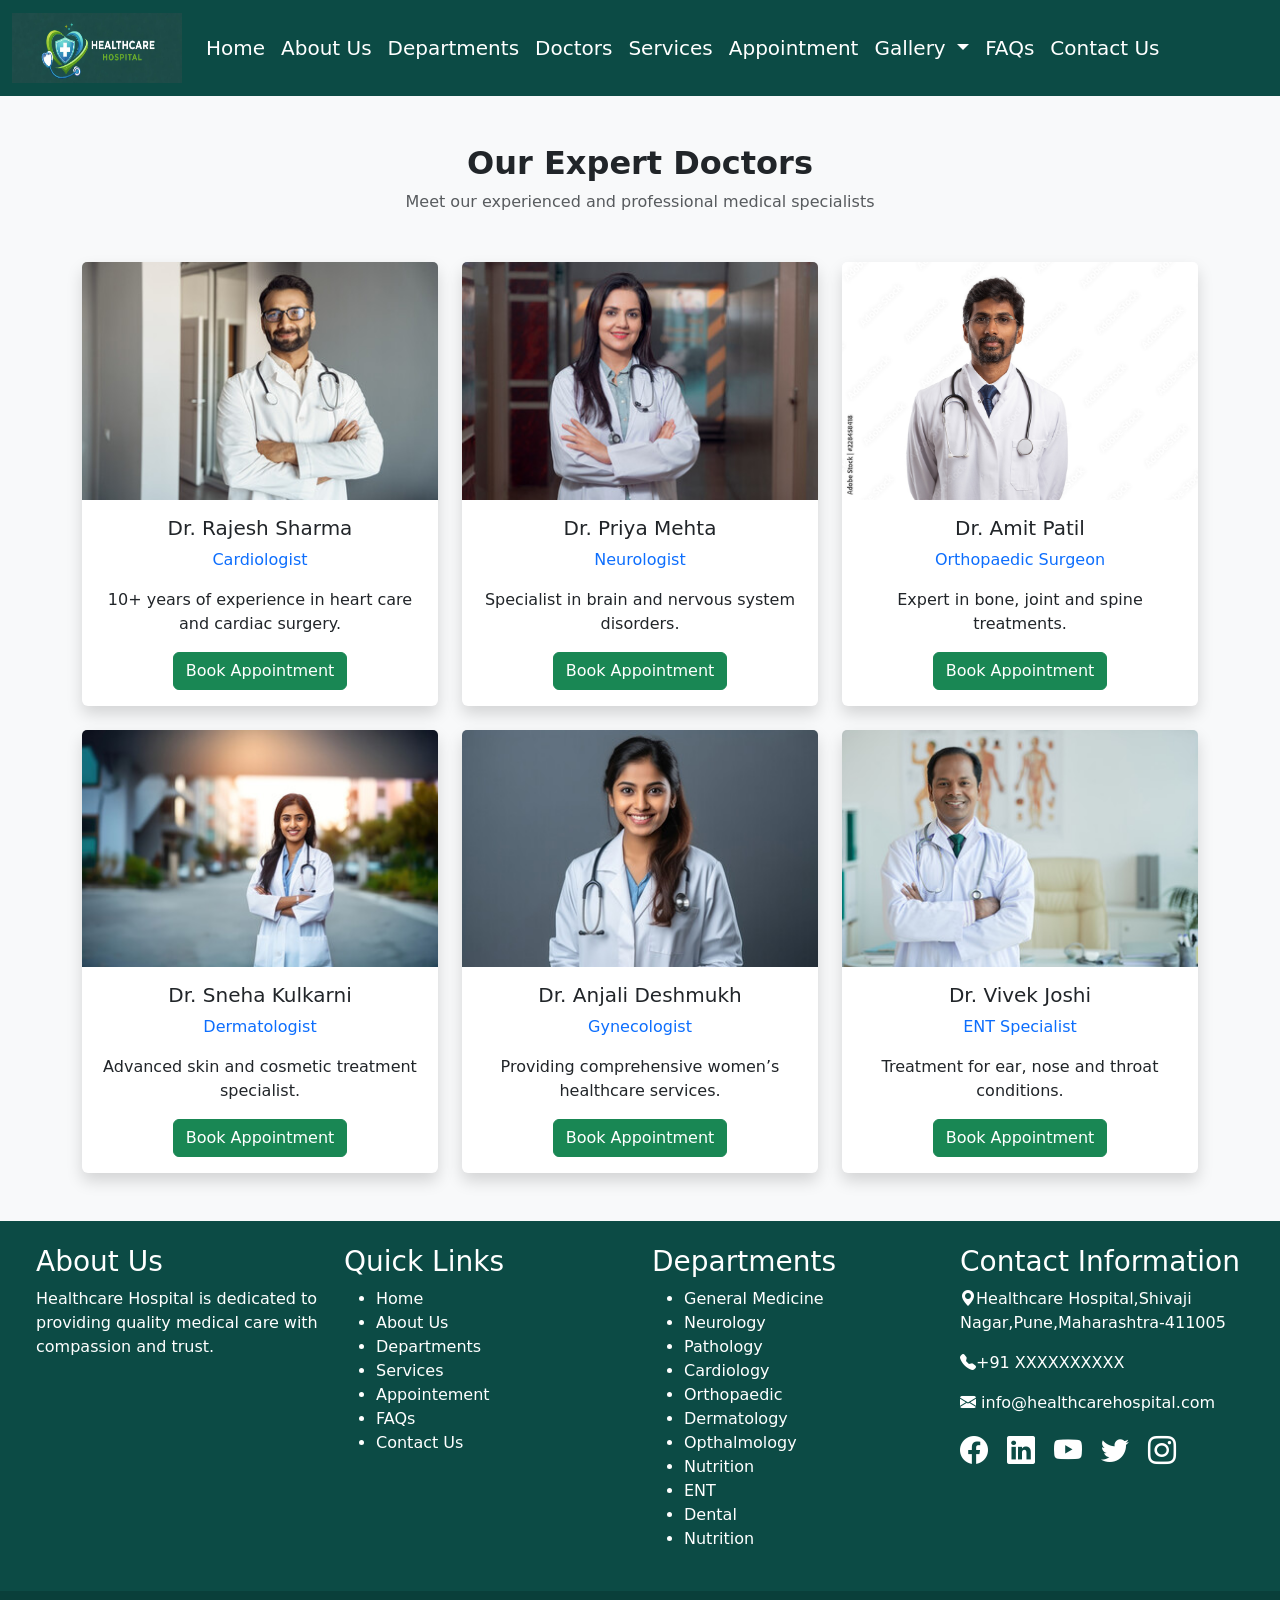
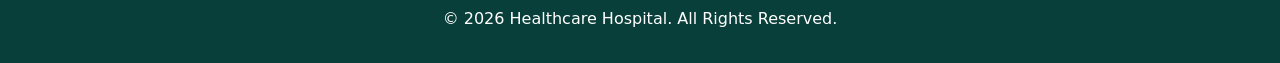
<file: doctors.html>
<!DOCTYPE html>
<html lang="en">
<head>
    <meta charset="UTF-8">
    <meta name="viewport" content="width=device-width, initial-scale=1.0">
    <title>Doctors_info_Page</title>
    <link href="https://cdn.jsdelivr.net/npm/bootstrap@5.3.8/dist/css/bootstrap.min.css" rel="stylesheet"
        integrity="sha384-sRIl4kxILFvY47J16cr9ZwB07vP4J8+LH7qKQnuqkuIAvNWLzeN8tE5YBujZqJLB" crossorigin="anonymous">
    <link rel="stylesheet" href="https://cdn.jsdelivr.net/npm/bootstrap-icons@1.13.1/font/bootstrap-icons.min.css">
    <link rel="stylesheet" href="css/base.css"/>
    <link rel="stylesheet" href="css/doctor.css"/>
</head>

<body>

    <!-- header starts -->
    <nav class="navbar navbar-expand-lg sticky-top">
        <div class="container-fluid ">
            <a class="navbar-brand" href="index.html">
                <img src="images/logo.jpeg" alt="logo" width="170" height="70">
            </a>
            <!-- <a class="navbar-brand h1" href="index.html">HEALTHCARE</a> -->
            <button class="navbar-toggler" type="button" data-bs-toggle="collapse"
                data-bs-target="#navbarSupportedContent" aria-controls="navbarSupportedContent" aria-expanded="false"
                aria-label="Toggle navigation">
                <span class="navbar-toggler-icon"></span>
            </button>
            <div class="collapse navbar-collapse" id="navbarSupportedContent">
                <ul class="navbar-nav me-auto mb-2 mb-lg-0 fs-5">
                    <li class="nav-item">
                        <a class="nav-link" aria-current="page" href="index.html">Home</a>
                    </li>
                    <li class="nav-item">
                        <a class="nav-link" href="about.html">About Us</a>
                    </li>
                    <li class="nav-item">
                        <a class="nav-link" href="departments.html">Departments</a>
                    </li>
                    <li class="nav-item">
                        <a class="nav-link" href="doctors.html"> Doctors</a>
                    </li>
                    <li class="nav-item">
                        <a class="nav-link" href="services.html">Services</a>
                    </li>
                    <li class="nav-item">
                        <a class="nav-link" href="appointment.html">Appointment</a>
                    </li>
                    <li class="nav-item dropdown" data-bs-theme="dark">
                        <a class="nav-link dropdown-toggle" href="#" role="button" data-bs-toggle="dropdown"
                            aria-expanded="false">
                            Gallery
                        </a>
                        <ul class="dropdown-menu">
                            <li><a class="dropdown-item" href="photo_gallery.html">Photo Gallery</a></li>
                            <li><a class="dropdown-item" href="video_gallery.html">Video gallery</a></li>
                        </ul>
                    </li>
                    <li class="nav-item">
                        <a class="nav-link" href="faqs.html">FAQs</a>
                    </li>
                    <li class="nav-item">
                        <a class="nav-link" href="contact.html"> Contact Us</a>
                    </li>
                </ul>
            </div>
        </div>
    </nav>
    <!-- header end  -->

    <!-- Doctors Section Start -->
<section class="container my-5">
    <div class="text-center mb-5">
        <h2 class="fw-bold">Our Expert Doctors</h2>
        <p class="text-muted">Meet our experienced and professional medical specialists</p>
    </div>

    <div class="row g-4">

        <!-- Doctor 1 -->
        <div class="col-md-4">
            <div class="card shadow border-0 h-100 text-center">
                <img src="images/doctor1.jpg" class="card-img-top" alt="Doctor">
                <div class="card-body">
                    <h5 class="card-title">Dr. Rajesh Sharma</h5>
                    <p class="text-primary">Cardiologist</p>
                    <p class="card-text">10+ years of experience in heart care and cardiac surgery.</p>
                    <a href="appointment.html" class="btn btn-success">Book Appointment</a>
                </div>
            </div>
        </div>

        <!-- Doctor 2 -->
        <div class="col-md-4">
            <div class="card shadow border-0 h-100 text-center">
                <img src="images/doctor2.jpg" class="card-img-top" alt="Doctor">
                <div class="card-body">
                    <h5 class="card-title">Dr. Priya Mehta</h5>
                    <p class="text-primary">Neurologist</p>
                    <p class="card-text">Specialist in brain and nervous system disorders.</p>
                    <a href="appointment.html" class="btn btn-success">Book Appointment</a>
                </div>
            </div>
        </div>

        <!-- Doctor 3 -->
        <div class="col-md-4">
            <div class="card shadow border-0 h-100 text-center">
                <img src="images/doctor3.jpg" class="card-img-top" alt="Doctor">
                <div class="card-body">
                    <h5 class="card-title">Dr. Amit Patil</h5>
                    <p class="text-primary">Orthopaedic Surgeon</p>
                    <p class="card-text">Expert in bone, joint and spine treatments.</p>
                    <a href="appointment.html" class="btn btn-success">Book Appointment</a>
                </div>
            </div>
        </div>

        <!-- Doctor 4 -->
        <div class="col-md-4">
            <div class="card shadow border-0 h-100 text-center">
                <img src="images/doctor4.jpg" class="card-img-top" alt="Doctor">
                <div class="card-body">
                    <h5 class="card-title">Dr. Sneha Kulkarni</h5>
                    <p class="text-primary">Dermatologist</p>
                    <p class="card-text">Advanced skin and cosmetic treatment specialist.</p>
                    <a href="appointment.html" class="btn btn-success">Book Appointment</a>
                </div>
            </div>
        </div>

        <!-- Doctor 5 -->
        <div class="col-md-4">
            <div class="card shadow border-0 h-100 text-center">
                <img src="images/doctor5.jpg" class="card-img-top" alt="Doctor">
                <div class="card-body">
                    <h5 class="card-title">Dr. Anjali Deshmukh</h5>
                    <p class="text-primary">Gynecologist</p>
                    <p class="card-text">Providing comprehensive women’s healthcare services.</p>
                    <a href="appointment.html" class="btn btn-success">Book Appointment</a>
                </div>
            </div>
        </div>

        <!-- Doctor 6 -->
        <div class="col-md-4">
            <div class="card shadow border-0 h-100 text-center">
                <img src="images/doctor6.jpg" class="card-img-top" alt="Doctor">
                <div class="card-body">
                    <h5 class="card-title">Dr. Vivek Joshi</h5>
                    <p class="text-primary">ENT Specialist</p>
                    <p class="card-text">Treatment for ear, nose and throat conditions.</p>
                    <a href="appointment.html" class="btn btn-success">Book Appointment</a>
                </div>
            </div>
        </div>

    </div>
</section>
<!-- Doctors Section End -->
    <!-- footer start -->
    <footer class="footer mt-4">
        <section>
            <div class="container-fluid ">
                <div class="row p-4">
                    <div class="col-md-3">
                        <h3> About Us</h3>
                        <p>Healthcare Hospital is dedicated to providing quality medical care with compassion and trust.
                        </p>
                    </div>
                    <div class="col-md-3">
                        <h3> Quick Links </h3>
                        <ul>
                            <li><a href="index.html"> Home </a> </li>
                            <li><a href="about.html"> About Us </a> </li>
                            <li><a href="departments.html"> Departments </a> </li>
                            <li><a href="services.html"> Services </a> </li>
                            <li><a href="appointement.html"> Appointement </a> </li>
                            <li><a href="faqs.html"> FAQs </a> </li>
                            <li><a href="contact.html"> Contact Us </a> </li>
                        </ul>

                    </div>
                    <div class="col-md-3">
                        <h3>  Departments </h3>
                        <ul>
                            <li><a href="#">General Medicine</a></li>
                            <li><a href="#">Neurology</a></li>
                            <li><a href="#">Pathology</a></li>
                            <li><a href="#">Cardiology</a></li>
                            <li><a href="#">Orthopaedic</a></li>
                            <li><a href="#">Dermatology</a></li>
                            <li><a href="#">Opthalmology</a></li>
                            <li><a href="#">Nutrition</a></li>
                            <li><a href="#">ENT</a></li>
                            <li><a href="#">Dental</a></li>
                            <li><a href="#">Nutrition</a></li>
                        </ul>

                    </div>
                    <div class="col-md-3">
                        <h3> Contact Information </h3>
                        <p><i class="bi bi-geo-alt-fill"></i><a href="Address">Healthcare Hospital,Shivaji
                                Nagar,Pune,Maharashtra-411005</a></p>
                        <p><i class="bi bi-telephone-fill"></i><a href="number">+91 XXXXXXXXXX</a> </p>
                        <p><i class="bi bi-envelope-fill"></i><a href="mail"> info@healthcarehospital.com</a></p>

                        <!-- social media icons -->
                        <div class="social_icons">
                            <!-- Facebook -->
                            <a href="https://facebook.com" target="_blank">
                                <i class="bi bi-facebook"></i>
                            </a>
                            <!-- linkedin -->
                            <a href="https://linkedin.com" target="_blank">
                                <i class="bi bi-linkedin"></i>
                            </a>
                            <!-- youtube -->
                            <a href="https://www.youtube.com" target="_blank">
                                <i class="bi bi-youtube"></i>
                            </a>
                            <!-- twitter -->
                            <a href="https://twitter.com" target="_blank">
                                <i class="bi bi-twitter"></i>
                            </a>
                            <!-- Instagram -->
                            <a href="https://instagram.com" target="_blank">
                                <i class="bi bi-instagram"></i>
                            </a>
                        </div>
                    </div>
                </div>
            </div>
        </section>


        <!-- copyright section start -->
        <section>
            <div class="text-center p-3" style="background-color: #093F3A;">
                <p> &copy; <span id="year"></span> Healthcare Hospital. All Rights Reserved.</p>
            </div>
        </section>
        <!-- copyright section end  -->
    </footer>

    <!-- footer end  -->

    <!-- It display current year in footer -->
  <script>
    var now = new Date();
    document.getElementById("year").textContent = now.getFullYear();
  </script>


    <script src="https://cdn.jsdelivr.net/npm/bootstrap@5.3.8/dist/js/bootstrap.bundle.min.js"
        integrity="sha384-FKyoEForCGlyvwx9Hj09JcYn3nv7wiPVlz7YYwJrWVcXK/BmnVDxM+D2scQbITxI"
        crossorigin="anonymous"></script>
</body>

</html>
</file>
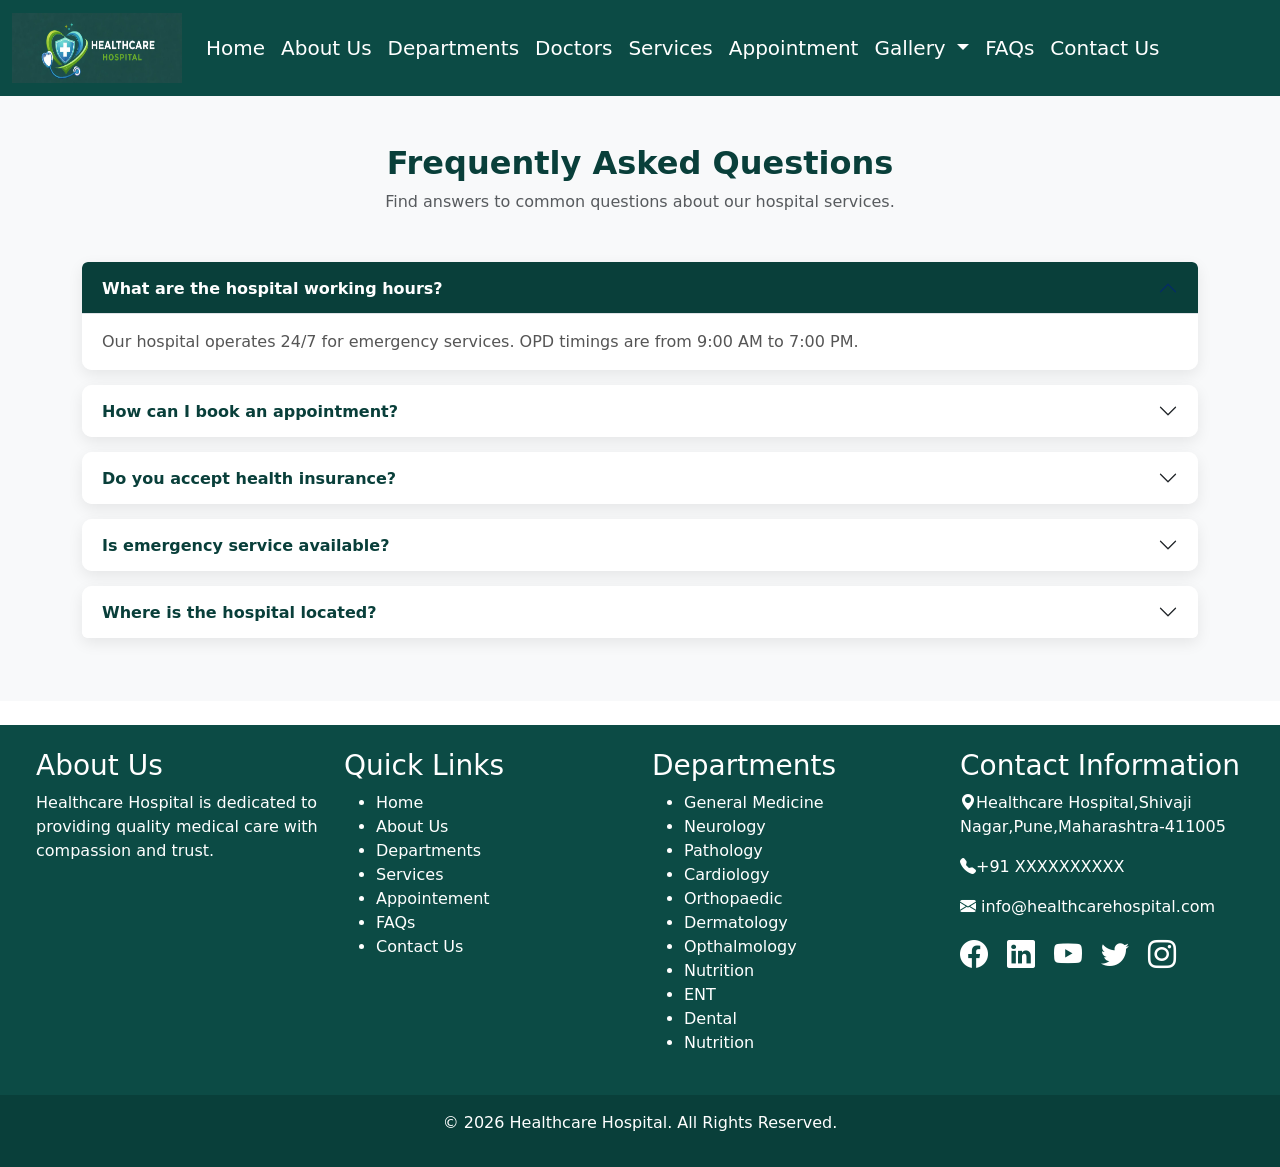
<file: faqs.html>
<!DOCTYPE html>
<html lang="en">
<head>
    <meta charset="UTF-8">
    <meta name="viewport" content="width=device-width, initial-scale=1.0">
    <title>FAQs_Page</title>
    <link href="https://cdn.jsdelivr.net/npm/bootstrap@5.3.8/dist/css/bootstrap.min.css" rel="stylesheet"
        integrity="sha384-sRIl4kxILFvY47J16cr9ZwB07vP4J8+LH7qKQnuqkuIAvNWLzeN8tE5YBujZqJLB" crossorigin="anonymous">
    <link rel="stylesheet" href="https://cdn.jsdelivr.net/npm/bootstrap-icons@1.13.1/font/bootstrap-icons.min.css">
    <link rel="stylesheet" href="css/base.css"/>
    <link rel="stylesheet" href="css/faqs.css"/>
</head>

<body>

    <!-- header starts -->
    <nav class="navbar navbar-expand-lg sticky-top">
        <div class="container-fluid ">
            <a class="navbar-brand" href="index.html">
                <img src="images/logo.jpeg" alt="logo" width="170" height="70">
            </a>
            <!-- <a class="navbar-brand h1" href="index.html">HEALTHCARE</a> -->
            <button class="navbar-toggler" type="button" data-bs-toggle="collapse"
                data-bs-target="#navbarSupportedContent" aria-controls="navbarSupportedContent" aria-expanded="false"
                aria-label="Toggle navigation">
                <span class="navbar-toggler-icon"></span>
            </button>
            <div class="collapse navbar-collapse" id="navbarSupportedContent">
                <ul class="navbar-nav me-auto mb-2 mb-lg-0 fs-5">
                    <li class="nav-item">
                        <a class="nav-link" aria-current="page" href="index.html">Home</a>
                    </li>
                    <li class="nav-item">
                        <a class="nav-link" href="about.html">About Us</a>
                    </li>
                    <li class="nav-item">
                        <a class="nav-link" href="departments.html">Departments</a>
                    </li>
                    <li class="nav-item">
                        <a class="nav-link" href="doctors.html">Doctors</a>
                    </li>
                    <li class="nav-item">
                        <a class="nav-link" href="services.html">Services</a>
                    </li>
                    <li class="nav-item">
                        <a class="nav-link" href="appointment.html">Appointment</a>
                    </li>
                    <li class="nav-item dropdown" data-bs-theme="dark">
                        <a class="nav-link dropdown-toggle" href="#" role="button" data-bs-toggle="dropdown"
                            aria-expanded="false">
                            Gallery
                        </a>
                        <ul class="dropdown-menu">
                            <li><a class="dropdown-item" href="photo_gallery.html">Photo Gallery</a></li>
                            <li><a class="dropdown-item" href="video_gallery.html">Video gallery</a></li>
                        </ul>
                    </li>
                    <li class="nav-item">
                        <a class="nav-link" href="faqs.html">FAQs</a>
                    </li>
                    <li class="nav-item">
                        <a class="nav-link" href="contact.html"> Contact Us</a>
                    </li>
                </ul>
            </div>
        </div>
    </nav>
    <!-- header end  -->
<!-- FAQ Section Start -->
<section class="faq-section py-5">
    <div class="container">
        <div class="text-center mb-5">
            <h2 class="faq-title">Frequently Asked Questions</h2>
            <p class="text-muted">Find answers to common questions about our hospital services.</p>
        </div>

        <div class="accordion" id="faqAccordion">

            <!-- Question 1 -->
            <div class="accordion-item">
                <h2 class="accordion-header">
                    <button class="accordion-button" type="button" data-bs-toggle="collapse"
                        data-bs-target="#faq1">
                        What are the hospital working hours?
                    </button>
                </h2>
                <div id="faq1" class="accordion-collapse collapse show"
                    data-bs-parent="#faqAccordion">
                    <div class="accordion-body">
                        Our hospital operates 24/7 for emergency services. OPD timings are from 9:00 AM to 7:00 PM.
                    </div>
                </div>
            </div>

            <!-- Question 2 -->
            <div class="accordion-item">
                <h2 class="accordion-header">
                    <button class="accordion-button collapsed" type="button"
                        data-bs-toggle="collapse" data-bs-target="#faq2">
                        How can I book an appointment?
                    </button>
                </h2>
                <div id="faq2" class="accordion-collapse collapse"
                    data-bs-parent="#faqAccordion">
                    <div class="accordion-body">
                        You can book an appointment through our Appointment page or call our reception desk.
                    </div>
                </div>
            </div>

            <!-- Question 3 -->
            <div class="accordion-item">
                <h2 class="accordion-header">
                    <button class="accordion-button collapsed" type="button"
                        data-bs-toggle="collapse" data-bs-target="#faq3">
                        Do you accept health insurance?
                    </button>
                </h2>
                <div id="faq3" class="accordion-collapse collapse"
                    data-bs-parent="#faqAccordion">
                    <div class="accordion-body">
                        Yes, we accept most major health insurance providers. Please contact us for details.
                    </div>
                </div>
            </div>

            <!-- Question 4 -->
            <div class="accordion-item">
                <h2 class="accordion-header">
                    <button class="accordion-button collapsed" type="button"
                        data-bs-toggle="collapse" data-bs-target="#faq4">
                        Is emergency service available?
                    </button>
                </h2>
                <div id="faq4" class="accordion-collapse collapse"
                    data-bs-parent="#faqAccordion">
                    <div class="accordion-body">
                        Yes, our emergency department is available 24 hours a day.
                    </div>
                </div>
            </div>

            <!-- Question 5 -->
            <div class="accordion-item">
                <h2 class="accordion-header">
                    <button class="accordion-button collapsed" type="button"
                        data-bs-toggle="collapse" data-bs-target="#faq5">
                        Where is the hospital located?
                    </button>
                </h2>
                <div id="faq5" class="accordion-collapse collapse"
                    data-bs-parent="#faqAccordion">
                    <div class="accordion-body">
                        We are located in Shivaji Nagar, Pune, Maharashtra - 411005.
                    </div>
                </div>
            </div>

        </div>
    </div>
</section>
<!-- FAQ Section End -->

                   

<!-- footer start -->
    <footer class="footer mt-4">
        <section>
            <div class="container-fluid ">
                <div class="row p-4">
                    <div class="col-md-3">
                        <h3> About Us</h3>
                        <p>Healthcare Hospital is dedicated to providing quality medical care with compassion and trust.
                        </p>
                    </div>
                    <div class="col-md-3">
                        <h3> Quick Links </h3>
                        <ul>
                            <li><a href="index.html"> Home </a> </li>
                            <li><a href="about.html"> About Us </a> </li>
                            <li><a href="departments.html"> Departments </a> </li>
                            <li><a href="services.html"> Services </a> </li>
                            <li><a href="appointement.html"> Appointement </a> </li>
                            <li><a href="faqs.html"> FAQs </a> </li>
                            <li><a href="contact.html"> Contact Us </a> </li>
                        </ul>

                    </div>
                    <div class="col-md-3">
                        <h3>  Departments </h3>
                        <ul>
                            <li><a href="#">General Medicine</a></li>
                            <li><a href="#">Neurology</a></li>
                            <li><a href="#">Pathology</a></li>
                            <li><a href="#">Cardiology</a></li>
                            <li><a href="#">Orthopaedic</a></li>
                            <li><a href="#">Dermatology</a></li>
                            <li><a href="#">Opthalmology</a></li>
                            <li><a href="#">Nutrition</a></li>
                            <li><a href="#">ENT</a></li>
                            <li><a href="#">Dental</a></li>
                            <li><a href="#">Nutrition</a></li>
                        </ul>

                    </div>
                    <div class="col-md-3">
                        <h3> Contact Information </h3>
                        <p><i class="bi bi-geo-alt-fill"></i><a href="Address">Healthcare Hospital,Shivaji
                                Nagar,Pune,Maharashtra-411005</a></p>
                        <p><i class="bi bi-telephone-fill"></i><a href="number">+91 XXXXXXXXXX</a> </p>
                        <p><i class="bi bi-envelope-fill"></i><a href="mail"> info@healthcarehospital.com</a></p>

                        <!-- social media icons -->
                        <div class="social_icons">
                            <!-- Facebook -->
                            <a href="https://facebook.com" target="_blank">
                                <i class="bi bi-facebook"></i>
                            </a>
                            <!-- linkedin -->
                            <a href="https://linkedin.com" target="_blank">
                                <i class="bi bi-linkedin"></i>
                            </a>
                            <!-- youtube -->
                            <a href="https://www.youtube.com" target="_blank">
                                <i class="bi bi-youtube"></i>
                            </a>
                            <!-- twitter -->
                            <a href="https://twitter.com" target="_blank">
                                <i class="bi bi-twitter"></i>
                            </a>
                            <!-- Instagram -->
                            <a href="https://instagram.com" target="_blank">
                                <i class="bi bi-instagram"></i>
                            </a>
                        </div>
                    </div>
                </div>
            </div>
        </section>


        <!-- copyright section start -->
        <section>
            <div class="text-center p-3" style="background-color: #093F3A;">
                <p> &copy; <span id="year"></span> Healthcare Hospital. All Rights Reserved.</p>
            </div>
        </section>
        <!-- copyright section end  -->
    </footer>

    <!-- footer end  -->

    <!-- It display current year in footer -->
  <script>
    var now = new Date();
    document.getElementById("year").textContent = now.getFullYear();
  </script>


    <script src="https://cdn.jsdelivr.net/npm/bootstrap@5.3.8/dist/js/bootstrap.bundle.min.js"
        integrity="sha384-FKyoEForCGlyvwx9Hj09JcYn3nv7wiPVlz7YYwJrWVcXK/BmnVDxM+D2scQbITxI"
        crossorigin="anonymous"></script>
</body>

</html>
</file>
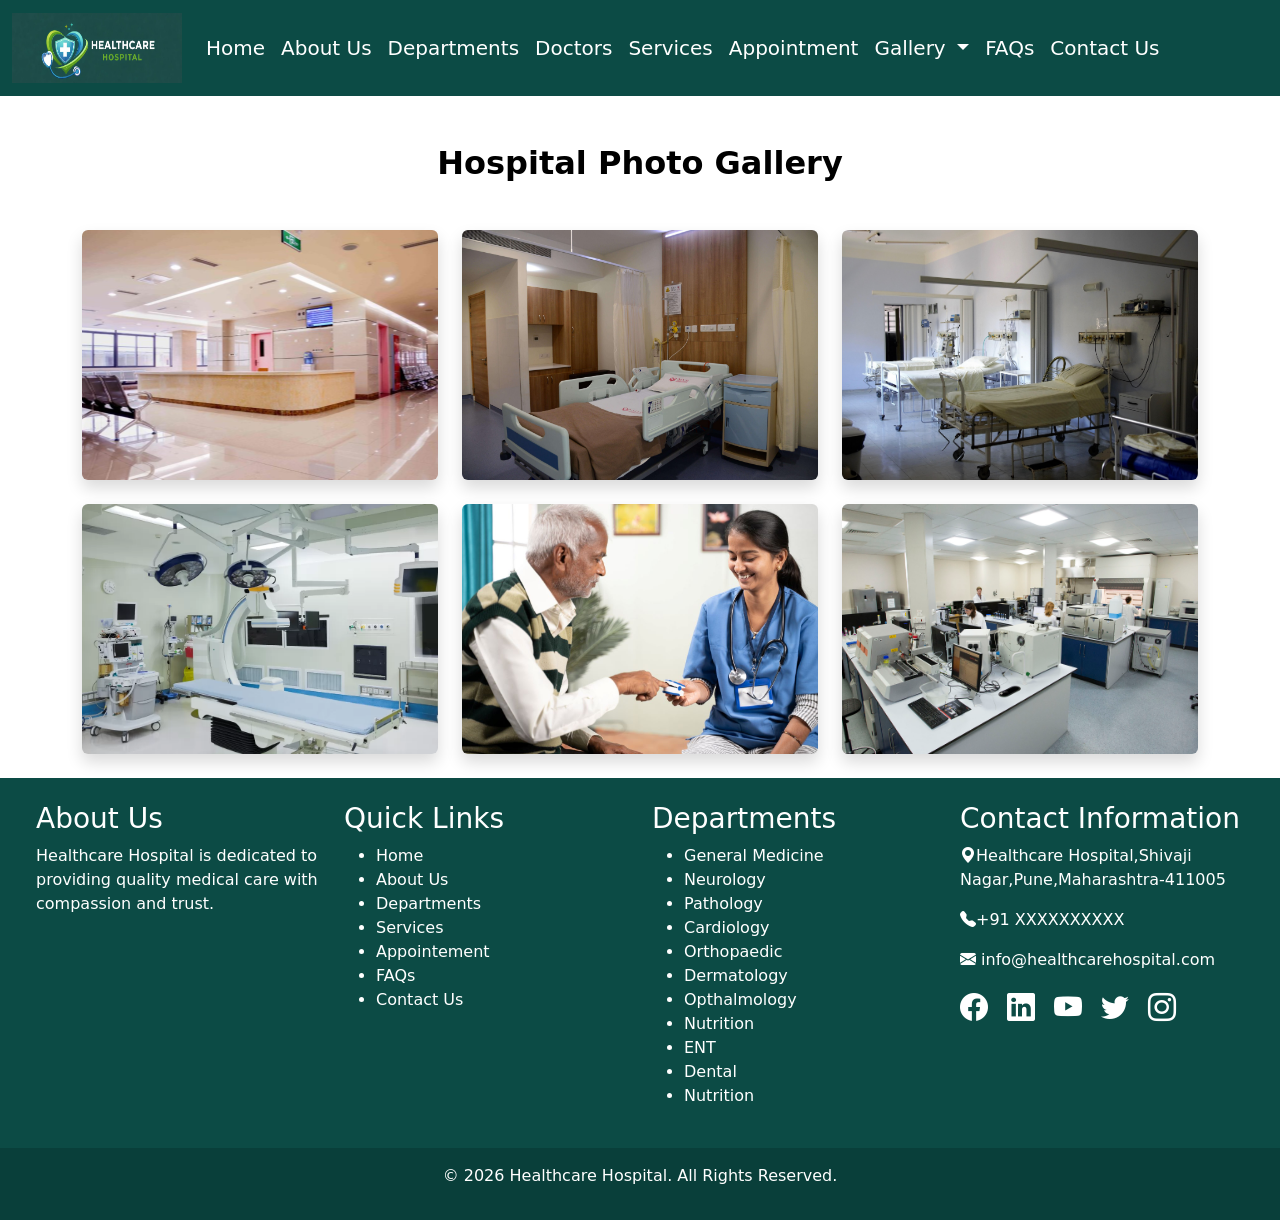
<file: photo_gallery.html>
<!DOCTYPE html>
<html lang="en">
<head>
    <meta charset="UTF-8">
    <meta name="viewport" content="width=device-width, initial-scale=1.0">
    <title>Photo_gallery</title>
    <link href="https://cdn.jsdelivr.net/npm/bootstrap@5.3.8/dist/css/bootstrap.min.css" rel="stylesheet"
        integrity="sha384-sRIl4kxILFvY47J16cr9ZwB07vP4J8+LH7qKQnuqkuIAvNWLzeN8tE5YBujZqJLB" crossorigin="anonymous">
    <link rel="stylesheet" href="https://cdn.jsdelivr.net/npm/bootstrap-icons@1.13.1/font/bootstrap-icons.min.css">
    <link rel="stylesheet" href="css/base.css"/>
    <link rel="stylesheet" href="css/photo_gallery.css"/>

</head>
<body>

    <!-- header starts -->
    <nav class="navbar navbar-expand-lg sticky-top">
        <div class="container-fluid ">
            <a class="navbar-brand" href="index.html">
                <img src="images/logo.jpeg" alt="logo" width="170" height="70">
            </a>
            <!-- <a class="navbar-brand h1" href="index.html">HEALTHCARE</a> -->
            <button class="navbar-toggler" type="button" data-bs-toggle="collapse"
                data-bs-target="#navbarSupportedContent" aria-controls="navbarSupportedContent" aria-expanded="false"
                aria-label="Toggle navigation">
                <span class="navbar-toggler-icon"></span>
            </button>
            <div class="collapse navbar-collapse" id="navbarSupportedContent">
                <ul class="navbar-nav me-auto mb-2 mb-lg-0 fs-5">
                    <li class="nav-item">
                        <a class="nav-link" aria-current="page" href="index.html">Home</a>
                    </li>
                    <li class="nav-item">
                        <a class="nav-link" href="about.html">About Us</a>
                    </li>
                    <li class="nav-item">
                        <a class="nav-link" href="departments.html">Departments</a>
                    </li>
                    <li class="nav-item">
                        <a class="nav-link" href="doctors.html">Doctors</a>
                    </li>
                    <li class="nav-item">
                        <a class="nav-link" href="services.html">Services</a>
                    </li>
                    <li class="nav-item">
                        <a class="nav-link" href="appointment.html">Appointment</a>
                    </li>
                    <li class="nav-item dropdown" data-bs-theme="dark">
                        <a class="nav-link dropdown-toggle" href="#" role="button" data-bs-toggle="dropdown"
                            aria-expanded="false">
                            Gallery
                        </a>
                        <ul class="dropdown-menu">
                            <li><a class="dropdown-item" href="photo_gallery.html">Photo Gallery</a></li>
                            <li><a class="dropdown-item" href="video_gallery.html">Video gallery</a></li>
                        </ul>
                    </li>
                    <li class="nav-item">
                        <a class="nav-link" href="faqs.html">FAQs</a>
                    </li>
                    <li class="nav-item">
                        <a class="nav-link" href="contact.html"> Contact Us</a>
                    </li>
                </ul>
            </div>
        </div>
    </nav>
    <!-- header end  -->

     <!-- Photo Gallery Section -->
<section class="container mt-5">
    <h2 class="text-center mb-5 fw-bold">Hospital Photo Gallery</h2>
    <div class="row g-4">

        <div class="col-lg-4 col-md-6 col-sm-12">
            <img src="images/reception.jpg" class="img-fluid gallery-img rounded shadow">
        </div>

        <div class="col-lg-4 col-md-6 col-sm-12">
            <img src="images/ac_room.jpg" class="img-fluid gallery-img rounded shadow">
        </div>

        <div class="col-lg-4 col-md-6 col-sm-12">
            <img src="images/ward.jpg" class="img-fluid gallery-img rounded shadow">
        </div>

        <div class="col-lg-4 col-md-6 col-sm-12">
            <img src="images/operation-thetre.jpg" class="img-fluid gallery-img rounded shadow">
        </div>

        <div class="col-lg-4 col-md-6 col-sm-12">
            <img src="images/patientcare.jpg" class="img-fluid gallery-img rounded shadow">
        </div>

        <div class="col-lg-4 col-md-6 col-sm-12">
            <img src="images/lab.jpg" class="img-fluid gallery-img rounded shadow">
        </div>

    </div>
</section>

    <!-- footer start -->
    <footer class="footer mt-4">
        <section>
            <div class="container-fluid ">
                <div class="row p-4">
                    <div class="col-md-3">
                        <h3> About Us</h3>
                        <p>Healthcare Hospital is dedicated to providing quality medical care with compassion and trust.
                        </p>
                    </div>
                    <div class="col-md-3">
                        <h3> Quick Links </h3>
                        <ul>
                            <li><a href="index.html"> Home </a> </li>
                            <li><a href="about.html"> About Us </a> </li>
                            <li><a href="departments.html"> Departments </a> </li>
                            <li><a href="services.html"> Services </a> </li>
                            <li><a href="appointement.html"> Appointement </a> </li>
                            <li><a href="faqs.html"> FAQs </a> </li>
                            <li><a href="contact.html"> Contact Us </a> </li>
                        </ul>

                    </div>
                    <div class="col-md-3">
                        <h3>  Departments </h3>
                        <ul>
                            <li><a href="#">General Medicine</a></li>
                            <li><a href="#">Neurology</a></li>
                            <li><a href="#">Pathology</a></li>
                            <li><a href="#">Cardiology</a></li>
                            <li><a href="#">Orthopaedic</a></li>
                            <li><a href="#">Dermatology</a></li>
                            <li><a href="#">Opthalmology</a></li>
                            <li><a href="#">Nutrition</a></li>
                            <li><a href="#">ENT</a></li>
                            <li><a href="#">Dental</a></li>
                            <li><a href="#">Nutrition</a></li>
                        </ul>

                    </div>
                    <div class="col-md-3">
                        <h3> Contact Information </h3>
                        <p><i class="bi bi-geo-alt-fill"></i><a href="Address">Healthcare Hospital,Shivaji
                                Nagar,Pune,Maharashtra-411005</a></p>
                        <p><i class="bi bi-telephone-fill"></i><a href="number">+91 XXXXXXXXXX</a> </p>
                        <p><i class="bi bi-envelope-fill"></i><a href="mail"> info@healthcarehospital.com</a></p>

                        <!-- social media icons -->
                        <div class="social_icons">
                            <!-- Facebook -->
                            <a href="https://facebook.com" target="_blank">
                                <i class="bi bi-facebook"></i>
                            </a>
                            <!-- linkedin -->
                            <a href="https://linkedin.com" target="_blank">
                                <i class="bi bi-linkedin"></i>
                            </a>
                            <!-- youtube -->
                            <a href="https://www.youtube.com" target="_blank">
                                <i class="bi bi-youtube"></i>
                            </a>
                            <!-- twitter -->
                            <a href="https://twitter.com" target="_blank">
                                <i class="bi bi-twitter"></i>
                            </a>
                            <!-- Instagram -->
                            <a href="https://instagram.com" target="_blank">
                                <i class="bi bi-instagram"></i>
                            </a>
                        </div>
                    </div>
                </div>
            </div>
        </section>


        <!-- copyright section start -->
        <section>
            <div class="text-center p-3" style="background-color: #093F3A;">
                <p> &copy; <span id="year"></span> Healthcare Hospital. All Rights Reserved.</p>
            </div>
        </section>
        <!-- copyright section end  -->
    </footer>

    <!-- footer end  -->

    <!-- It display current year in footer -->
  <script>
    var now = new Date();
    document.getElementById("year").textContent = now.getFullYear();
  </script>


    <script src="https://cdn.jsdelivr.net/npm/bootstrap@5.3.8/dist/js/bootstrap.bundle.min.js"
        integrity="sha384-FKyoEForCGlyvwx9Hj09JcYn3nv7wiPVlz7YYwJrWVcXK/BmnVDxM+D2scQbITxI"
        crossorigin="anonymous"></script>
</body>

</html>
</file>
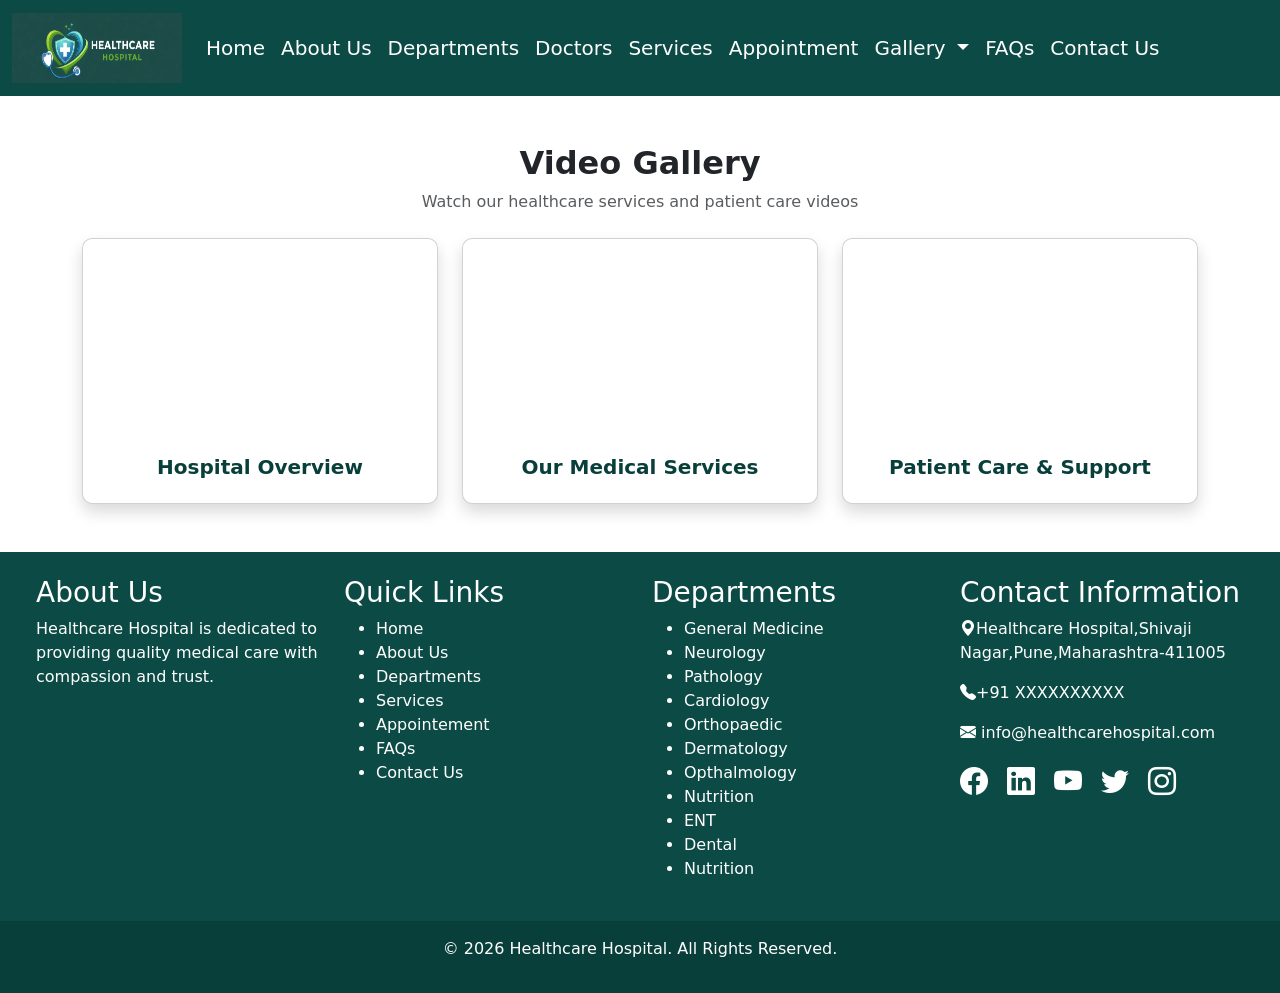
<file: video_gallery.html>
<!DOCTYPE html>
<html lang="en">

<head>
    <meta charset="UTF-8">
    <meta name="viewport" content="width=device-width, initial-scale=1.0">
    <title>Video_gallery</title>
    <link href="https://cdn.jsdelivr.net/npm/bootstrap@5.3.8/dist/css/bootstrap.min.css" rel="stylesheet"
        integrity="sha384-sRIl4kxILFvY47J16cr9ZwB07vP4J8+LH7qKQnuqkuIAvNWLzeN8tE5YBujZqJLB" crossorigin="anonymous">
    <link rel="stylesheet" href="https://cdn.jsdelivr.net/npm/bootstrap-icons@1.13.1/font/bootstrap-icons.min.css">
    <link rel="stylesheet" href="css/base.css" />
    <link rel="stylesheet" href="css/video_gallery.css" />
</head>

<body>

    <!-- header starts -->
    <nav class="navbar navbar-expand-lg sticky-top">
        <div class="container-fluid ">
            <a class="navbar-brand" href="index.html">
                <img src="images/logo.jpeg" alt="logo" width="170" height="70">
            </a>
            <!-- <a class="navbar-brand h1" href="index.html">HEALTHCARE</a> -->
            <button class="navbar-toggler" type="button" data-bs-toggle="collapse"
                data-bs-target="#navbarSupportedContent" aria-controls="navbarSupportedContent" aria-expanded="false"
                aria-label="Toggle navigation">
                <span class="navbar-toggler-icon"></span>
            </button>
            <div class="collapse navbar-collapse" id="navbarSupportedContent">
                <ul class="navbar-nav me-auto mb-2 mb-lg-0 fs-5">
                    <li class="nav-item">
                        <a class="nav-link" aria-current="page" href="index.html">Home</a>
                    </li>
                    <li class="nav-item">
                        <a class="nav-link" href="about.html">About Us</a>
                    </li>
                    <li class="nav-item">
                        <a class="nav-link" href="departments.html">Departments</a>
                    </li>
                    <li class="nav-item">
                        <a class="nav-link" href="doctors.html">Doctors</a>
                    </li>
                    <li class="nav-item">
                        <a class="nav-link" href="services.html">Services</a>
                    </li>
                    <li class="nav-item">
                        <a class="nav-link" href="appointment.html">Appointment</a>
                    </li>
                    <li class="nav-item dropdown" data-bs-theme="dark">
                        <a class="nav-link dropdown-toggle" href="#" role="button" data-bs-toggle="dropdown"
                            aria-expanded="false">
                            Gallery
                        </a>
                        <ul class="dropdown-menu">
                            <li><a class="dropdown-item" href="photo_gallery.html">Photo Gallery</a></li>
                            <li><a class="dropdown-item" href="video_gallery.html">Video gallery</a></li>
                        </ul>
                    </li>
                    <li class="nav-item">
                        <a class="nav-link" href="faqs.html">FAQs</a>
                    </li>
                    <li class="nav-item">
                        <a class="nav-link" href="contact.html"> Contact Us</a>
                    </li>
                </ul>
            </div>
        </div>
    </nav>
    <!-- header end  -->

    <!-- Video Gallery Section Start -->
    <section class="container my-5">
        <div class="text-center mb-4">
            <h2 class="fw-bold">Video Gallery</h2>
            <p class="text-muted">Watch our healthcare services and patient care videos</p>
        </div>

        <div class="row g-4">

            <!-- Video 1 -->
            <div class="col-md-4">
                <div class="card shadow video-card">
                    <div class="ratio ratio-16x9">
                        <iframe src="https://www.youtube.com/embed/dQw4w9WgXcQ" title="Hospital Introduction"
                            allowfullscreen>
                        </iframe>
                    </div>
                    <div class="card-body text-center">
                        <h5 class="card-title">Hospital Overview</h5>
                    </div>
                </div>
            </div>

            <!-- Video 2 -->
            <div class="col-md-4">
                <div class="card shadow video-card">
                    <div class="ratio ratio-16x9">
                        <iframe src="https://www.youtube.com/embed/tgbNymZ7vqY" title="Doctor Services" allowfullscreen>
                        </iframe>
                    </div>
                    <div class="card-body text-center">
                        <h5 class="card-title">Our Medical Services</h5>
                    </div>
                </div>
            </div>

            <!-- Video 3 -->
            <div class="col-md-4">
                <div class="card shadow video-card">
                    <div class="ratio ratio-16x9">
                        <iframe src="https://www.youtube.com/embed/9bZkp7q19f0" title="Patient Care" allowfullscreen>
                        </iframe>
                    </div>
                    <div class="card-body text-center">
                        <h5 class="card-title">Patient Care & Support</h5>
                    </div>
                </div>
            </div>

        </div>
    </section>
    <!-- Video Gallery Section End -->
    <!-- footer start -->
    <footer class="footer mt-4">
        <section>
            <div class="container-fluid ">
                <div class="row p-4">
                    <div class="col-md-3">
                        <h3> About Us</h3>
                        <p>Healthcare Hospital is dedicated to providing quality medical care with compassion and trust.
                        </p>
                    </div>
                    <div class="col-md-3">
                        <h3> Quick Links </h3>
                        <ul>
                            <li><a href="index.html"> Home </a> </li>
                            <li><a href="about.html"> About Us </a> </li>
                            <li><a href="departments.html"> Departments </a> </li>
                            <li><a href="services.html"> Services </a> </li>
                            <li><a href="appointement.html"> Appointement </a> </li>
                            <li><a href="faqs.html"> FAQs </a> </li>
                            <li><a href="contact.html"> Contact Us </a> </li>
                        </ul>

                    </div>
                    <div class="col-md-3">
                        <h3> Departments </h3>
                        <ul>
                            <li><a href="#">General Medicine</a></li>
                            <li><a href="#">Neurology</a></li>
                            <li><a href="#">Pathology</a></li>
                            <li><a href="#">Cardiology</a></li>
                            <li><a href="#">Orthopaedic</a></li>
                            <li><a href="#">Dermatology</a></li>
                            <li><a href="#">Opthalmology</a></li>
                            <li><a href="#">Nutrition</a></li>
                            <li><a href="#">ENT</a></li>
                            <li><a href="#">Dental</a></li>
                            <li><a href="#">Nutrition</a></li>
                        </ul>

                    </div>
                    <div class="col-md-3">
                        <h3> Contact Information </h3>
                        <p><i class="bi bi-geo-alt-fill"></i><a href="Address">Healthcare Hospital,Shivaji
                                Nagar,Pune,Maharashtra-411005</a></p>
                        <p><i class="bi bi-telephone-fill"></i><a href="number">+91 XXXXXXXXXX</a> </p>
                        <p><i class="bi bi-envelope-fill"></i><a href="mail"> info@healthcarehospital.com</a></p>

                        <!-- social media icons -->
                        <div class="social_icons">
                            <!-- Facebook -->
                            <a href="https://facebook.com" target="_blank">
                                <i class="bi bi-facebook"></i>
                            </a>
                            <!-- linkedin -->
                            <a href="https://linkedin.com" target="_blank">
                                <i class="bi bi-linkedin"></i>
                            </a>
                            <!-- youtube -->
                            <a href="https://www.youtube.com" target="_blank">
                                <i class="bi bi-youtube"></i>
                            </a>
                            <!-- twitter -->
                            <a href="https://twitter.com" target="_blank">
                                <i class="bi bi-twitter"></i>
                            </a>
                            <!-- Instagram -->
                            <a href="https://instagram.com" target="_blank">
                                <i class="bi bi-instagram"></i>
                            </a>
                        </div>
                    </div>
                </div>
            </div>
        </section>


        <!-- copyright section start -->
        <section>
            <div class="text-center p-3" style="background-color: #093F3A;">
                <p> &copy; <span id="year"></span> Healthcare Hospital. All Rights Reserved.</p>
            </div>
        </section>
        <!-- copyright section end  -->
    </footer>

    <!-- footer end  -->

    <!-- It display current year in footer -->
    <script>
        var now = new Date();
        document.getElementById("year").textContent = now.getFullYear();
    </script>


    <script src="https://cdn.jsdelivr.net/npm/bootstrap@5.3.8/dist/js/bootstrap.bundle.min.js"
        integrity="sha384-FKyoEForCGlyvwx9Hj09JcYn3nv7wiPVlz7YYwJrWVcXK/BmnVDxM+D2scQbITxI"
        crossorigin="anonymous"></script>
</body>

</html>
</file>
<file: css/base.css>
body{
    margin:0;
    padding:0;
    overflow-x:hidden;
}

.navbar {
    background-color: #0C4B45 !important;
 }
.navbar a {
    color: #FFFFFF;
}
.footer {
    background-color: #0C4B45;
    color: #FFFFFF;
}
.footer a {
    color: #ffffff;
    text-decoration: none;
}
.footer a:hover {
    color: #D1FAE5;
}
.social_icons{
    font-size:28px;
}

.bi-facebook{
    margin-right:10px;
}
.bi-facebook:hover{
    color:#1877F2;
}

.bi-linkedin{
    margin-right:10px;
}
.bi-linkedin:hover{
    color:#0A66C2;
}

.bi-youtube{
    margin-right:10px;
}
.bi-youtube:hover{
    color:red;
}
.bi-twitter{
    margin-right:10px;
}
.bi-twitter:hover{
    color:#1DA1F2;
}

.bi-instagram:hover{
    color:hotpink;
}
.info_form{
    background-color: #F0FDFA;
    transition:0.3s;
    border-radius:8px;
   
}
.info_form:hover{
    transform:translateY(-5px);
     box-shadow: 2px 5px 5px black;

}
.card{
    
    transition:0.3s;

}

.card:hover{
    background-color: #D7EFEA;
    transform:translateY(-5px);
    box-shadow:0 8px 18px rgba(0,0,0,0.15);
}
.hospital_img{
    box-shadow:5px 5px 5px rgba(19, 43, 19,0.8);
    transition:0.3s;
}
.hospital_img:hover{
    box-shadow:8px 8px 8px rgba(19, 43, 19,0.8);
    transform: translateY(-5px);
}
iframe{
    transition:0.3s;
    border-radius:10px;
}
iframe:hover{
    box-shadow:8px 8px 8px rgba(19, 43, 19,0.8);
    transform:translateY(-4px);
}
.contact_heading{
    font-size:40px;
    color:#0C4B45;
    font-family:times new roman;
    font-weight: 400;
}
.submit_btn{
    background-color:rgb(7, 187, 169);
    
}
.banner3{
    position: relative;
}
.banner-text{
    position:absolute;
    top:35%;
    left:80px;
    color:white;
    
}
.banner-text>h2{
    text-shadow:5px 5px 5px black;
}
.banner-text>p{
    text-shadow:5px 5px 5px black;
}
.appointment_link{
    text-decoration:none;
    background-color: #0C4B45;
    color:white;
    border-radius:5px;
    padding:5px;
    transition:transform 0.5s ease-in-out;
    display:inline-block;
}
.appointment_link:hover{
    transform:translateY(-5px);

}
</file>
<file: css/about.css>
/* About Banner */
.about-banner {
    min-height: 400px;
    padding-top: 120px;

    background: linear-gradient(rgba(0,0,0,0.6), rgba(0,0,0,0.6)),
                url('https://images.unsplash.com/photo-1586773860418-d37222d8fce3');
    background-size: cover;
    background-position: center;
    text-align: center;
}


/* Heading Style */
.about-heading {
    font-size: 45px;
    font-weight: 700;
    animation: fadeInUp 1.2s ease-in-out;
}

/* Animation */
@keyframes fadeInUp {
    0% {
        opacity: 0;
        transform: translateY(40px);
    }
    100% {
        opacity: 1;
        transform: translateY(0);
    }
}


                    .about-banner h1 {
                        font-size: 42px;
                        font-weight: bold;
                    }

                    .icon-box {
                        background: #f8f9fa;
                        padding: 20px;
                        border-radius: 10px;
                        text-align: center;
                        transition: 0.3s;
                        color: green;

                    }

                    .icon-box:hover {
                        transform: translateY(-5px);
                        box-shadow: 0 5px 15px rgba(0, 0, 0, 0.2);
                    }

                    .mb-3{
                        color: #0C4B45;
                    }


                    /* About Section */
.about-details h2 {
    font-weight: 700;
}

.about-details p {
    font-size: 16px;
    line-height: 1.8;
}

/* Core Values */
.value-box {
    padding: 25px;
    background: #ffffff;
    border-radius: 10px;
    transition: 0.4s;
    box-shadow: 0 5px 15px rgba(0,0,0,0.1);
}

.value-box:hover {
    transform: translateY(-8px);
}

/* CTA */
.about-cta {
    background: linear-gradient(rgba(0,123,255,0.9), rgba(0,123,255,0.9)),
                url('https://images.unsplash.com/photo-1576091160550-2173dba999ef');
    background-size: cover;
    background-position: center;
}

.hospital-img {
  transition: transform 0.4s ease, box-shadow 0.4s ease;
}

.hospital-img:hover {
  transform: scale(1.08);
  box-shadow: 0 12px 25px rgba(0,0,0,0.3);
}
</file>
<file: css/dept.css>
.page-banner h1 {
            color: #ffffff;
            font-size: 48px;
            font-weight: 800;
            text-align: center;
            text-transform: capitalize;
        }

        .department-section {
    padding: 60px 0;
}

.department-img {
    width: 100%;
    height: 300px;
    object-fit: cover;
    border-radius: 12px;
}

.read-more-btn {
    padding: 6px 14px;
    font-size: 14px;
}

.department-info {
    font-size: 15px;
    line-height: 1.7;
}

.department-info ul {
    padding-left: 20px;
}

.department-info li {
    margin-bottom: 8px;
}

.department-info h3,
.department-info h4 {
    color: #0d6efd;
}
.department-intro {
    font-size: 15px;
    line-height: 1.8;
    color: black;
    max-width: 900px;
    margin-left: 30px;
   
}

.h4{
    color: #0C4B45;
}

  

  
  
.page-header {
  position: relative;
  height: 400px;
  display: flex;
  align-items: center;
  justify-content: center;
  text-align: center;
  color: white;
  overflow: hidden;
}

/* Background Image Zoom Animation */
.page-header::before {
  content: "";
  position: absolute;
  width: 100%;
  height: 100%;
 background: url('https://images.unsplash.com/photo-1550831107-1553da8c8464') center/cover no-repeat;



  animation: zoomBg 15s infinite alternate ease-in-out;
  z-index: -2;
}

/* Dark Overlay */
.page-header::after {
  content: "";
  position: absolute;
  width: 100%;
  height: 100%;
  background: rgba(0,0,0,0.6);
  z-index: -1;
}

/* Text Animation */
.page-header .content {
  animation: fadeSlide 2s ease-in-out;
}

/* Keyframes */
@keyframes zoomBg {
  0% { transform: scale(1); }
  100% { transform: scale(1.1); }
}

@keyframes fadeSlide {
  0% {
    opacity: 0;
    transform: translateY(40px);
  }
  100% {
    opacity: 1;
    transform: translateY(0);
  }
}


h2{
    color: green;
}
.cta-section{
    background: linear-gradient(rgba(0,123,255,0.8), rgba(0,123,255,0.8)),
                url('https://images.unsplash.com/photo-1586773860418-d37222d8fce3');
    background-size: cover;
    background-position: center;
}



.department-img {
  width: 100%;
  max-width: 400px; /* optional */
  transition: transform 0.4s ease, box-shadow 0.4s ease;
  border-radius: 10px; /* optional */
}

.department-img:hover {
  transform: scale(1.08);
  box-shadow: 0 10px 25px rgba(0, 0, 0, 0.3);
}
</file>
<file: css/doctor.css>
/* ===== Doctors Page Styling ===== */

body {
    background-color: #f8f9fa;
}

/* Section Title */
.doctors-title h2 {
    color: #093F3A;
    font-weight: 700;
}

.doctors-title p {
    color: #6c757d;
}

/* Doctor Cards */
.doctor-card {
    border: none;
    border-radius: 15px;
    overflow: hidden;
    transition: all 0.4s ease;
    background: #ffffff;
}

.doctor-card img {
    height: 280px;
    object-fit: cover;
}

.doctor-card:hover {
    transform: translateY(-10px);
    box-shadow: 0 15px 35px rgba(0, 0, 0, 0.15);
}

/* Doctor Name */
.doctor-card h5 {
    font-weight: 600;
    color: #093F3A;
}

/* Specialization */
.specialization {
    font-weight: 500;
    color: #198754;
}

/* Button Styling */
.btn-appointment {
    background-color: #093F3A;
    color: #fff;
    border-radius: 25px;
    padding: 8px 20px;
    transition: 0.3s;
}

.btn-appointment:hover {
    background-color: #0b5c55;
    color: #fff;
}
</file>
<file: css/faqs.css>
/* ===== FAQ Page Styling ===== */

.faq-section {
    background-color: #f8f9fa;
}

.faq-title {
    color: #093F3A;
    font-weight: 700;
}

/* Accordion Styling */
.accordion-item {
    border-radius: 10px;
    margin-bottom: 15px;
    overflow: hidden;
    border: none;
    box-shadow: 0 5px 15px rgba(0,0,0,0.08);
}

.accordion-button {
    font-weight: 600;
    color: #093F3A;
    background-color: #ffffff;
}

.accordion-button:not(.collapsed) {
    background-color: #093F3A;
    color: #ffffff;
}

.accordion-body {
    background-color: #ffffff;
    color: #555;
}

.accordion-button:focus {
    box-shadow: none;
}
</file>
<file: css/photo_gallery.css>
.gallery-img{
    width:100%;
    height:250px;
    object-fit:cover;
    border-radius:10px;
    transition:0.3s;
    box-shadow:0 4px 10px rgba(0,0,0,0.15);
    cursor:pointer;
}

.gallery-img:hover{
    transform:scale(1.05);
}
h2{
color:black;
font-weight:600;
}
</file>
<file: css/video_gallery.css>
.video-card {
    transition: transform 0.3s ease, box-shadow 0.3s ease;
    border-radius: 10px;
    overflow: hidden;
}

.video-card:hover {
    transform: translateY(-10px);
    box-shadow: 0 10px 25px rgba(0,0,0,0.2);
}

.video-card h5 {
    color: #093F3A;
    font-weight: 600;
}
</file>
